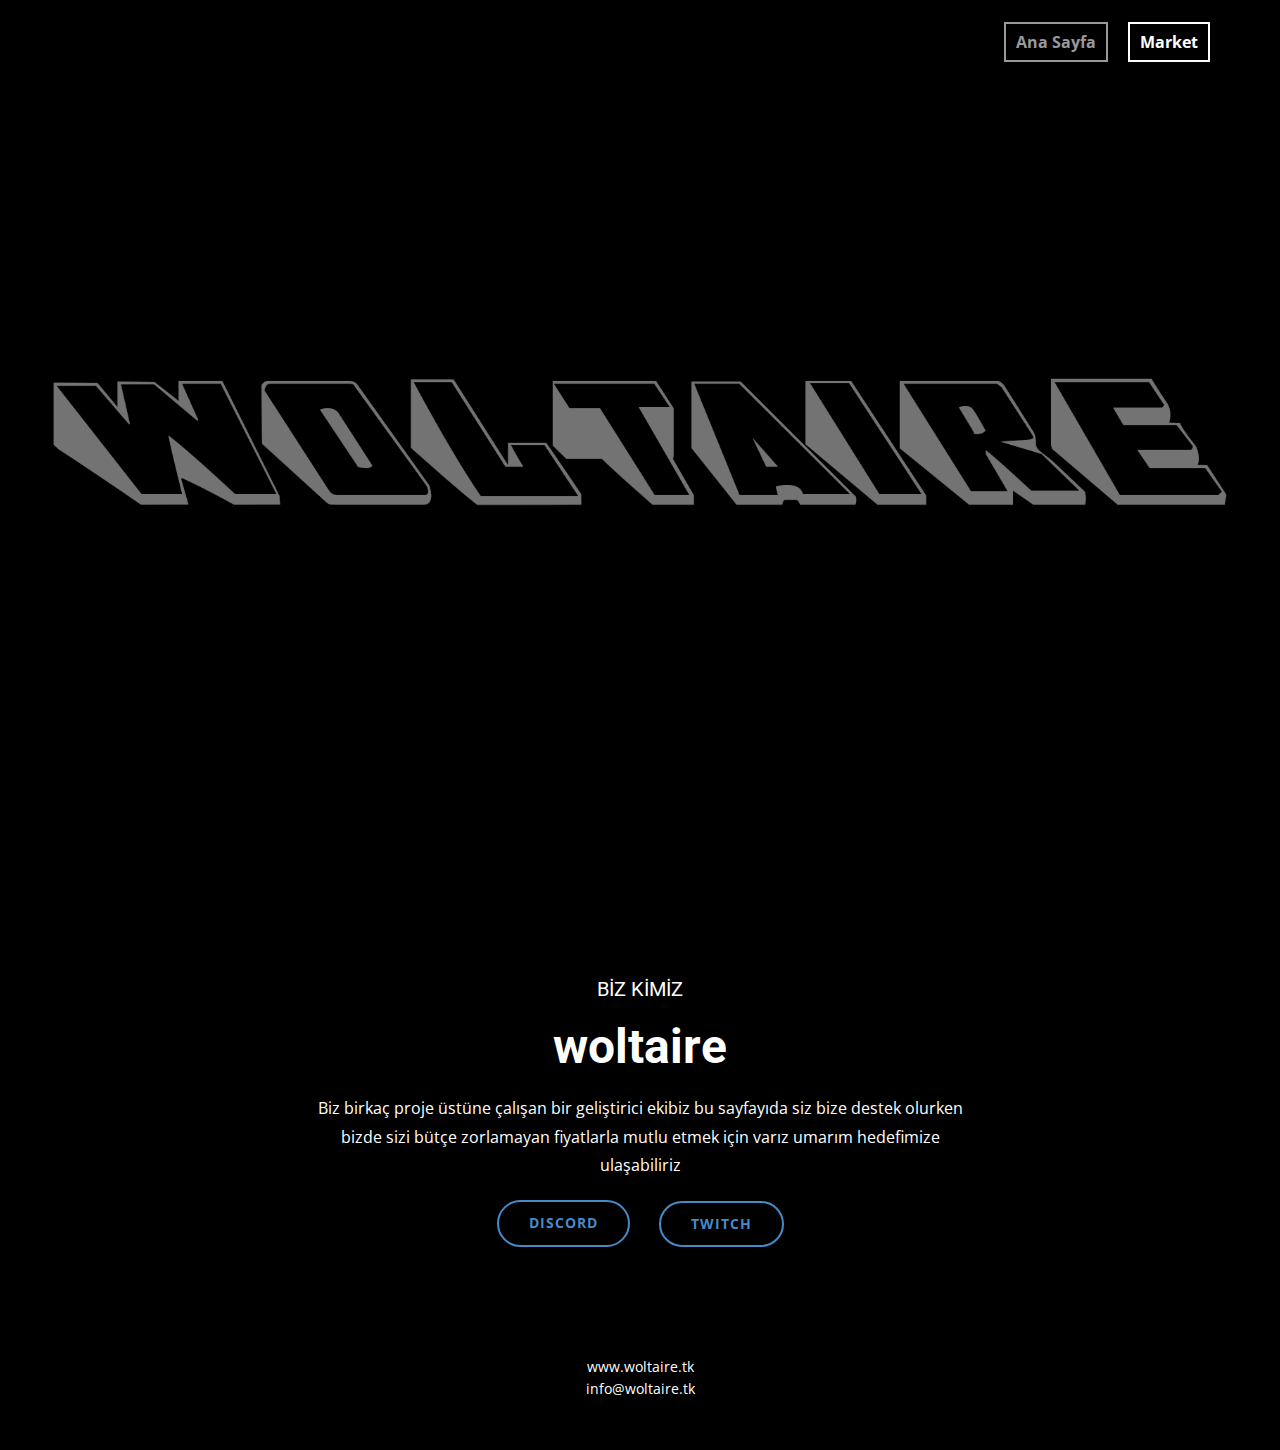
<file: index.html>
<!DOCTYPE html>
<html style="font-size: 16px;">
  <head>
    <meta name="viewport" content="width=device-width, initial-scale=1.0">
    <meta charset="utf-8">
    <meta name="keywords" content="woltaire">
    <meta name="description" content="">
    <meta name="page_type" content="np-template-header-footer-from-plugin">
    <title>Ana Sayfa</title>
<!-- Google Tag Manager -->
    <script>(function(w,d,s,l,i){w[l]=w[l]||[];w[l].push({'gtm.start':
    new Date().getTime(),event:'gtm.js'});var f=d.getElementsByTagName(s)[0],
    j=d.createElement(s),dl=l!='dataLayer'?'&l='+l:'';j.async=true;j.src=
    'https://www.googletagmanager.com/gtm.js?id='+i+dl;f.parentNode.insertBefore(j,f);
    })(window,document,'script','dataLayer','UA-185874182-1');</script>
    <!-- End Google Tag Manager -->
    <link rel="stylesheet" href="nicepage.css" media="screen">
<link rel="stylesheet" href="Ana-Sayfa.css" media="screen">
    <script class="u-script" type="text/javascript" src="jquery.js" defer=""></script>
    <script class="u-script" type="text/javascript" src="nicepage.js" defer=""></script>
    <meta name="generator" content="Nicepage 3.2.5, nicepage.com">
    <link rel="icon" href="images/favicon.png">
    <link id="u-theme-google-font" rel="stylesheet" href="https://fonts.googleapis.com/css?family=Roboto:100,100i,300,300i,400,400i,500,500i,700,700i,900,900i|Open+Sans:300,300i,400,400i,600,600i,700,700i,800,800i">
    
    
    <!-- Global site tag (gtag.js) - Google Analytics -->
<script async src="https://www.googletagmanager.com/gtag/js?id=UA-185874182-1">
</script>
<script>
  window.dataLayer = window.dataLayer || [];
  function gtag(){dataLayer.push(arguments);}
  gtag('js', new Date());

  gtag('config', 'UA-185874182-1');
</script>

    <script type="application/ld+json">{
		"@context": "http://schema.org",
		"@type": "Organization",
		"name": "woltaire2",
		"url": "index.html"
}</script>
    <meta property="og:title" content="Ana Sayfa">
    <meta property="og:type" content="website">
    <meta name="theme-color" content="#478ac9">
    <link rel="canonical" href="index.html">
    <meta property="og:url" content="index.html">
  </head>
  <body data-home-page="Ana-Sayfa.html" data-home-page-title="Ana Sayfa" class="u-body"><!-- Google Tag Manager (noscript) -->
    <noscript><iframe src="https://www.googletagmanager.com/ns.html?id=UA-185874182-1"
    height="0" width="0" style="display:none;visibility:hidden"></iframe></noscript>
<!-- End Google Tag Manager (noscript) --><header class="u-black u-clearfix u-header u-header" id="sec-206d"><div class="u-clearfix u-sheet u-valign-bottom u-sheet-1">
        <nav class="u-align-right u-menu u-menu-dropdown u-offcanvas u-menu-1">
          <div class="menu-collapse" style="font-size: 1rem; font-weight: 700; letter-spacing: 0px;">
            <a class="u-border-2 u-border-active-grey-40 u-border-hover-white u-border-white u-button-style u-custom-left-right-menu-spacing u-custom-top-bottom-menu-spacing u-nav-link u-text-active-grey-40 u-text-hover-white u-text-white" href="#">
              <svg><use xmlns:xlink="http://www.w3.org/1999/xlink" xlink:href="#menu-hamburger"></use></svg>
              <svg version="1.1" xmlns="http://www.w3.org/2000/svg" xmlns:xlink="http://www.w3.org/1999/xlink"><defs><symbol id="menu-hamburger" viewBox="0 0 16 16" style="width: 16px; height: 16px;"><rect y="1" width="16" height="2"></rect><rect y="7" width="16" height="2"></rect><rect y="13" width="16" height="2"></rect>
</symbol>
</defs></svg>
            </a>
          </div>
          <div class="u-custom-menu u-nav-container">
            <ul class="u-nav u-spacing-20 u-unstyled u-nav-1"><li class="u-nav-item"><a class="u-border-2 u-border-active-grey-40 u-border-hover-white u-border-white u-button-style u-nav-link u-text-active-grey-40 u-text-hover-white u-text-white" href="Ana-Sayfa.html" style="padding: 10px;">Ana Sayfa</a>
</li><li class="u-nav-item"><a class="u-border-2 u-border-active-grey-40 u-border-hover-white u-border-white u-button-style u-nav-link u-text-active-grey-40 u-text-hover-white u-text-white" href="Market.html" style="padding: 10px;">Market</a>
</li></ul>
          </div>
          <div class="u-custom-menu u-nav-container-collapse">
            <div class="u-black u-container-style u-inner-container-layout u-opacity u-opacity-95 u-sidenav">
              <div class="u-sidenav-overflow">
                <div class="u-menu-close"></div>
                <ul class="u-align-center u-nav u-popupmenu-items u-unstyled u-nav-2"><li class="u-nav-item"><a class="u-button-style u-nav-link" href="Ana-Sayfa.html" style="padding: 10px;">Ana Sayfa</a>
</li><li class="u-nav-item"><a class="u-button-style u-nav-link" href="Market.html" style="padding: 10px;">Market</a>
</li></ul>
              </div>
            </div>
            <div class="u-black u-menu-overlay u-opacity u-opacity-70"></div>
          </div>
        </nav>
      </div></header>
    <section class="u-align-left u-clearfix u-image u-shading u-section-1" src="" data-image-width="1920" data-image-height="1080" id="sec-f8d3">
      <div class="u-clearfix u-sheet u-sheet-1"></div>
    </section>
    <section class="u-align-center u-black u-clearfix u-section-2" id="sec-3c35">
      <div class="u-clearfix u-sheet u-sheet-1">
        <h5 class="u-text u-text-1">BİZ kİMİZ<span style="font-weight: 700;"></span>
        </h5>
        <h1 class="u-text u-text-2">woltaire</h1>
        <p class="u-text u-text-3">Biz birkaç proje üstüne çalışan bir geliştirici ekibiz bu sayfayıda siz bize destek olurken bizde sizi bütçe zorlamayan fiyatlarla mutlu etmek için varız umarım hedefimize ulaşabiliriz</p>
        <a href="https://nicepage.com/templates" class="u-border-2 u-border-hover-palette-1-base u-border-palette-1-base u-btn u-btn-round u-button-style u-hover-palette-1-base u-none u-radius-50 u-btn-1">discord</a>
        <a href="https://www.twitch.tv/forrcharon" class="u-border-2 u-border-hover-palette-1-base u-border-palette-1-base u-btn u-btn-round u-button-style u-hover-palette-1-base u-none u-radius-50 u-btn-2">twitch</a>
      </div>
    </section>
    
    
    <footer class="u-align-center u-black u-clearfix u-footer u-footer" id="sec-4bd6"><div class="u-clearfix u-sheet u-valign-middle u-sheet-1">
        <p class="u-small-text u-text u-text-variant u-text-1">www.woltaire.tk<br>info@woltaire.tk<br>
        </p>
      </div></footer>
      
  </body>
</html>
</file>
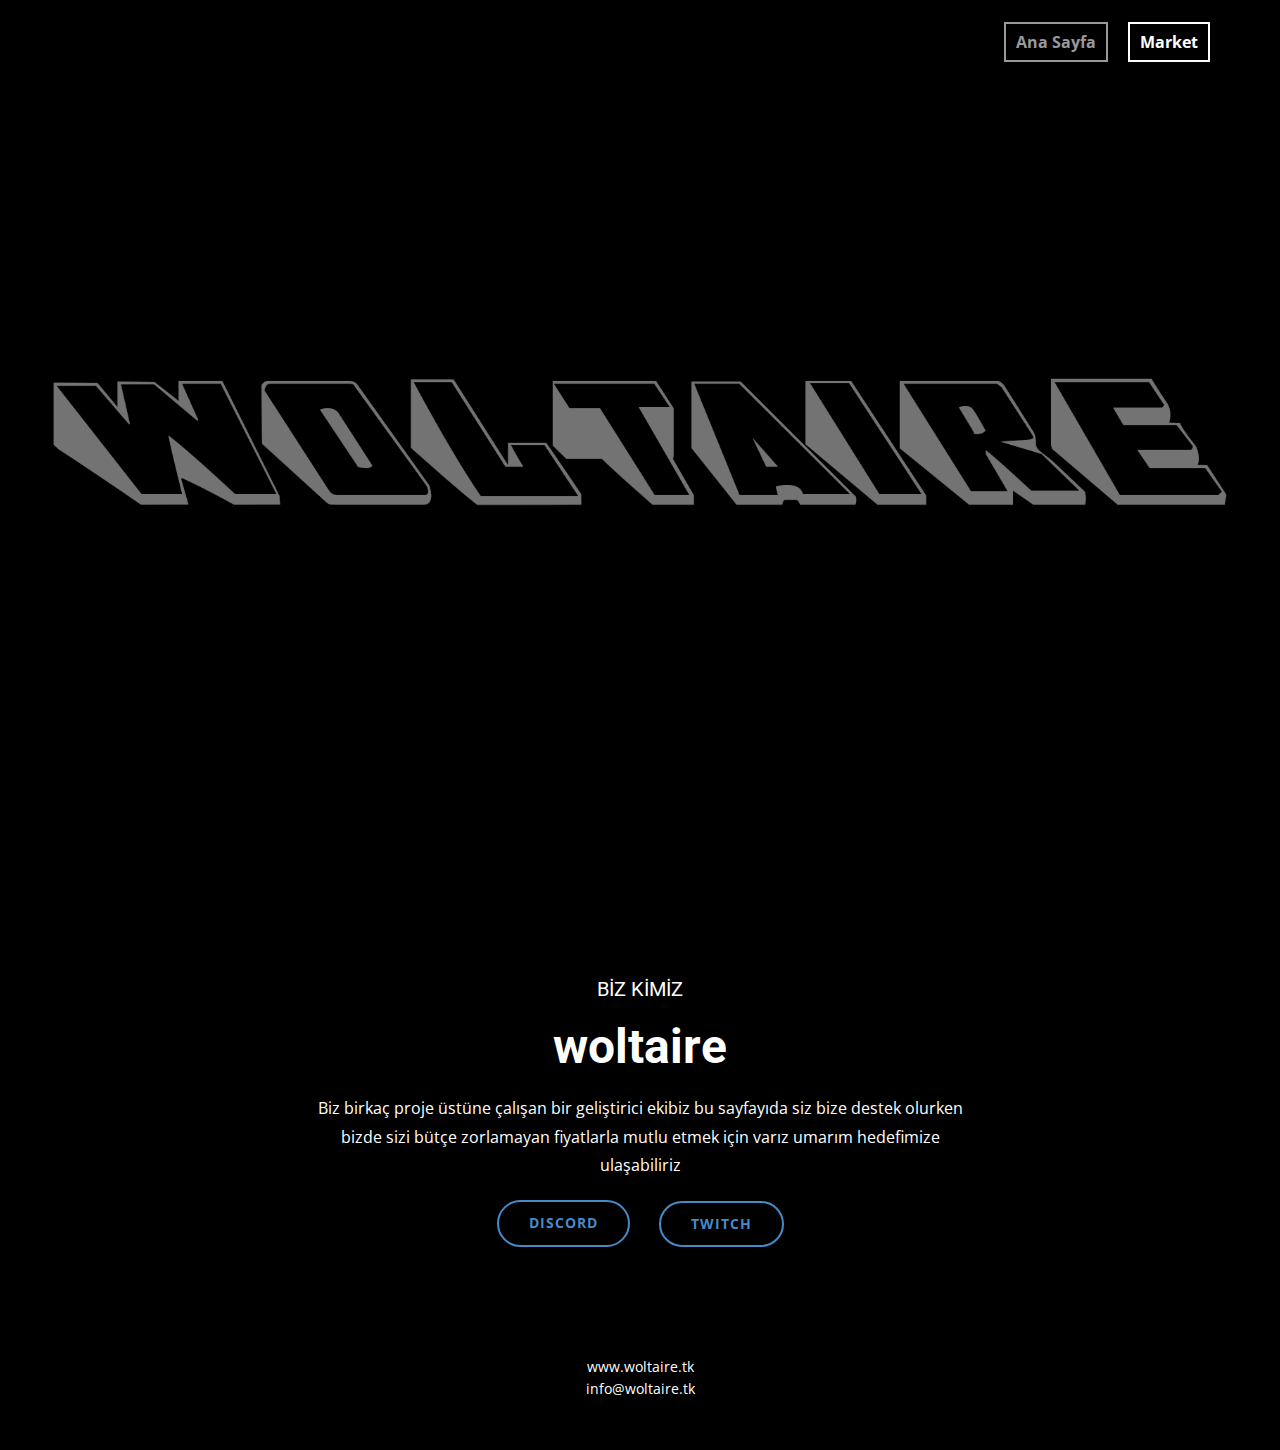
<file: Ana-Sayfa.html>
<!DOCTYPE html>
<html style="font-size: 16px;">
  <head>
    <meta name="viewport" content="width=device-width, initial-scale=1.0">
    <meta charset="utf-8">
    <meta name="keywords" content="woltaire">
    <meta name="description" content="">
    <meta name="page_type" content="np-template-header-footer-from-plugin">
    <title>Ana Sayfa</title>
<!-- Google Tag Manager -->
    <script>(function(w,d,s,l,i){w[l]=w[l]||[];w[l].push({'gtm.start':
    new Date().getTime(),event:'gtm.js'});var f=d.getElementsByTagName(s)[0],
    j=d.createElement(s),dl=l!='dataLayer'?'&l='+l:'';j.async=true;j.src=
    'https://www.googletagmanager.com/gtm.js?id='+i+dl;f.parentNode.insertBefore(j,f);
    })(window,document,'script','dataLayer','UA-185874182-1');</script>
    <!-- End Google Tag Manager -->
    <link rel="stylesheet" href="nicepage.css" media="screen">
<link rel="stylesheet" href="Ana-Sayfa.css" media="screen">
    <script class="u-script" type="text/javascript" src="jquery.js" defer=""></script>
    <script class="u-script" type="text/javascript" src="nicepage.js" defer=""></script>
    <meta name="generator" content="Nicepage 3.2.5, nicepage.com">
    <link rel="icon" href="images/favicon.png">
    <link id="u-theme-google-font" rel="stylesheet" href="https://fonts.googleapis.com/css?family=Roboto:100,100i,300,300i,400,400i,500,500i,700,700i,900,900i|Open+Sans:300,300i,400,400i,600,600i,700,700i,800,800i">
    
    
    
    <script type="application/ld+json">{
		"@context": "http://schema.org",
		"@type": "Organization",
		"name": "woltaire2",
		"url": "index.html"
}</script>
    <meta property="og:title" content="Ana Sayfa">
    <meta property="og:type" content="website">
    <meta name="theme-color" content="#478ac9">
    <link rel="canonical" href="index.html">
    <meta property="og:url" content="index.html">
  </head>
  <body class="u-body"><!-- Google Tag Manager (noscript) -->
    <noscript><iframe src="https://www.googletagmanager.com/ns.html?id=UA-185874182-1"
    height="0" width="0" style="display:none;visibility:hidden"></iframe></noscript>
<!-- End Google Tag Manager (noscript) --><header class="u-black u-clearfix u-header u-header" id="sec-206d"><div class="u-clearfix u-sheet u-valign-bottom u-sheet-1">
        <nav class="u-align-right u-menu u-menu-dropdown u-offcanvas u-menu-1">
          <div class="menu-collapse" style="font-size: 1rem; font-weight: 700; letter-spacing: 0px;">
            <a class="u-border-2 u-border-active-grey-40 u-border-hover-white u-border-white u-button-style u-custom-left-right-menu-spacing u-custom-top-bottom-menu-spacing u-nav-link u-text-active-grey-40 u-text-hover-white u-text-white" href="#">
              <svg><use xmlns:xlink="http://www.w3.org/1999/xlink" xlink:href="#menu-hamburger"></use></svg>
              <svg version="1.1" xmlns="http://www.w3.org/2000/svg" xmlns:xlink="http://www.w3.org/1999/xlink"><defs><symbol id="menu-hamburger" viewBox="0 0 16 16" style="width: 16px; height: 16px;"><rect y="1" width="16" height="2"></rect><rect y="7" width="16" height="2"></rect><rect y="13" width="16" height="2"></rect>
</symbol>
</defs></svg>
            </a>
          </div>
          <div class="u-custom-menu u-nav-container">
            <ul class="u-nav u-spacing-20 u-unstyled u-nav-1"><li class="u-nav-item"><a class="u-border-2 u-border-active-grey-40 u-border-hover-white u-border-white u-button-style u-nav-link u-text-active-grey-40 u-text-hover-white u-text-white" href="Ana-Sayfa.html" style="padding: 10px;">Ana Sayfa</a>
</li><li class="u-nav-item"><a class="u-border-2 u-border-active-grey-40 u-border-hover-white u-border-white u-button-style u-nav-link u-text-active-grey-40 u-text-hover-white u-text-white" href="Market.html" style="padding: 10px;">Market</a>
</li></ul>
          </div>
          <div class="u-custom-menu u-nav-container-collapse">
            <div class="u-black u-container-style u-inner-container-layout u-opacity u-opacity-95 u-sidenav">
              <div class="u-sidenav-overflow">
                <div class="u-menu-close"></div>
                <ul class="u-align-center u-nav u-popupmenu-items u-unstyled u-nav-2"><li class="u-nav-item"><a class="u-button-style u-nav-link" href="Ana-Sayfa.html" style="padding: 10px;">Ana Sayfa</a>
</li><li class="u-nav-item"><a class="u-button-style u-nav-link" href="Market.html" style="padding: 10px;">Market</a>
</li></ul>
              </div>
            </div>
            <div class="u-black u-menu-overlay u-opacity u-opacity-70"></div>
          </div>
        </nav>
      </div></header>
    <section class="u-align-left u-clearfix u-image u-shading u-section-1" src="" data-image-width="1920" data-image-height="1080" id="sec-f8d3">
      <div class="u-clearfix u-sheet u-sheet-1"></div>
    </section>
    <section class="u-align-center u-black u-clearfix u-section-2" id="sec-3c35">
      <div class="u-clearfix u-sheet u-sheet-1">
        <h5 class="u-text u-text-1">BİZ kİMİZ<span style="font-weight: 700;"></span>
        </h5>
        <h1 class="u-text u-text-2">woltaire</h1>
        <p class="u-text u-text-3">Biz birkaç proje üstüne çalışan bir geliştirici ekibiz bu sayfayıda siz bize destek olurken bizde sizi bütçe zorlamayan fiyatlarla mutlu etmek için varız umarım hedefimize ulaşabiliriz</p>
        <a href="https://nicepage.com/templates" class="u-border-2 u-border-hover-palette-1-base u-border-palette-1-base u-btn u-btn-round u-button-style u-hover-palette-1-base u-none u-radius-50 u-btn-1">discord</a>
        <a href="https://www.twitch.tv/forrcharon" class="u-border-2 u-border-hover-palette-1-base u-border-palette-1-base u-btn u-btn-round u-button-style u-hover-palette-1-base u-none u-radius-50 u-btn-2">twitch</a>
      </div>
    </section>
    
    
    <footer class="u-align-center u-black u-clearfix u-footer u-footer" id="sec-4bd6"><div class="u-clearfix u-sheet u-valign-middle u-sheet-1">
        <p class="u-small-text u-text u-text-variant u-text-1">www.woltaire.tk<br>info@woltaire.tk<br>
        </p>
      </div></footer>
      
  </body>
</html>
</file>
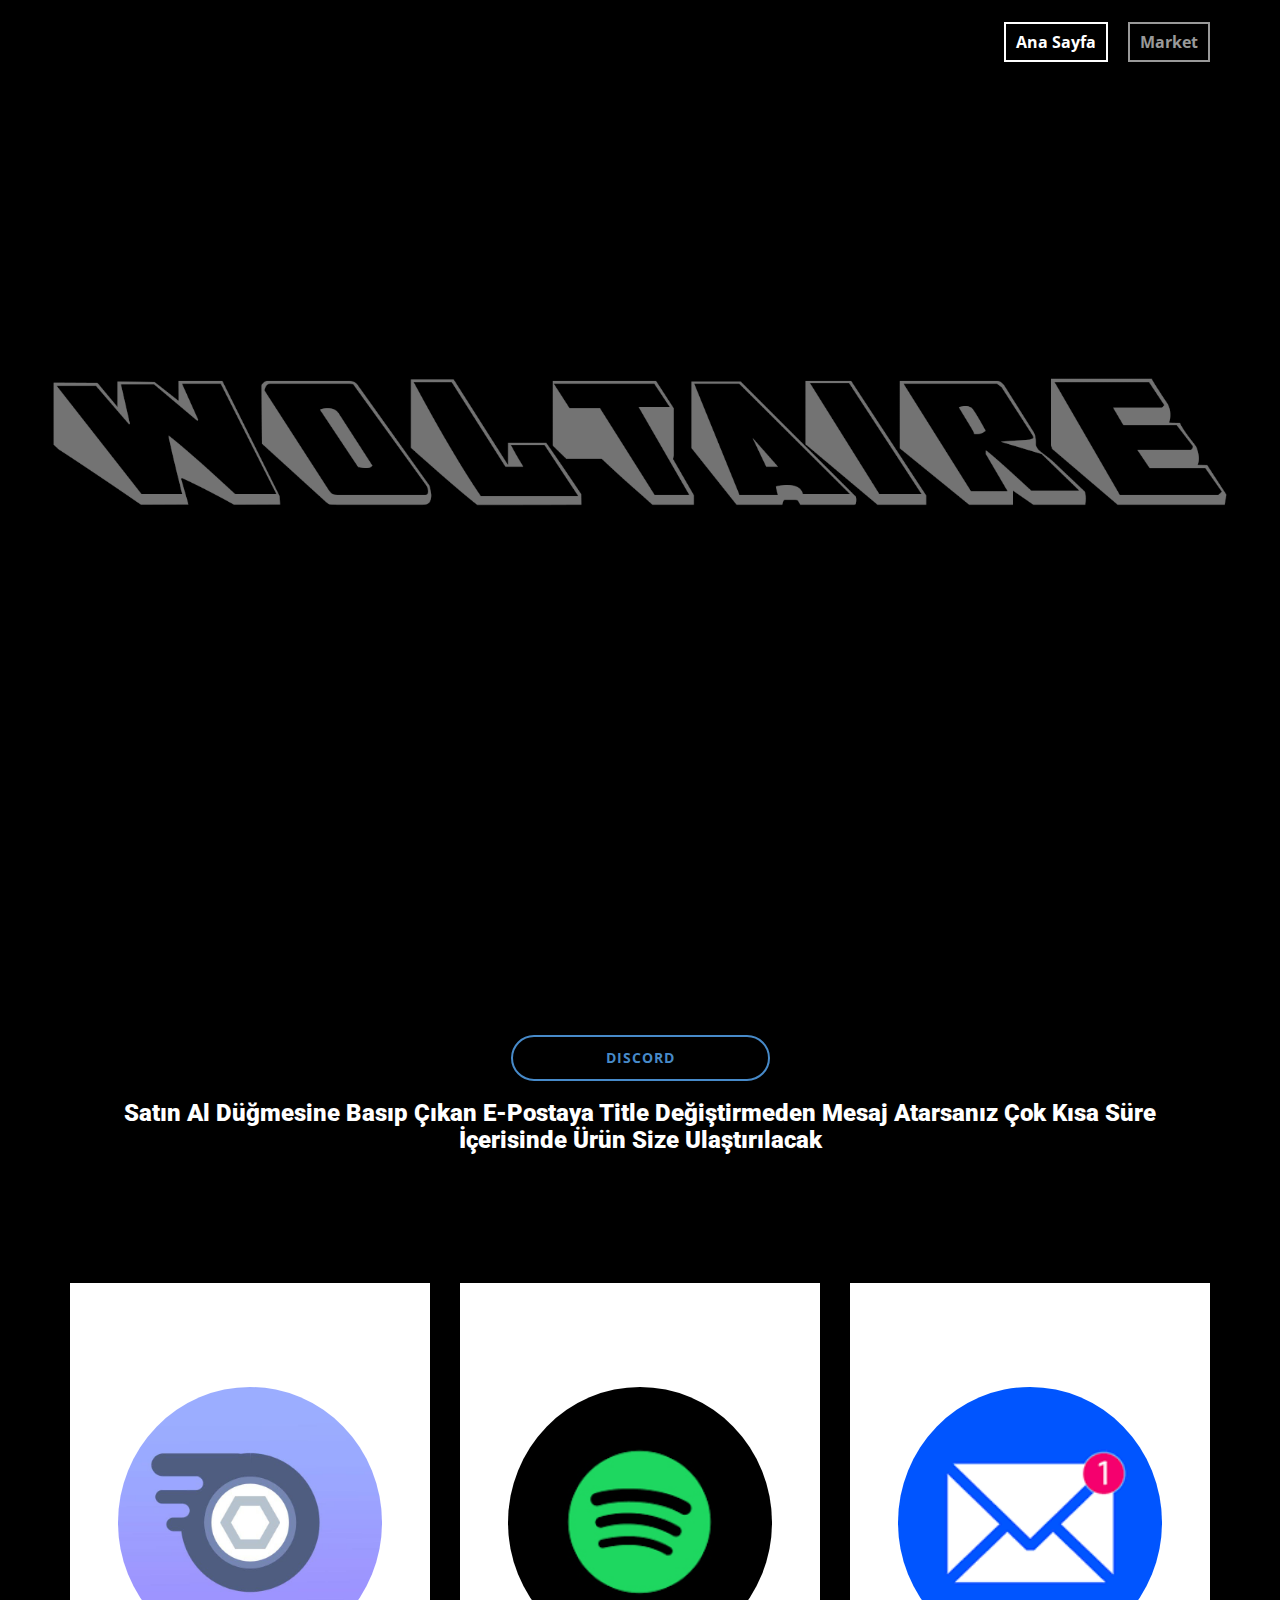
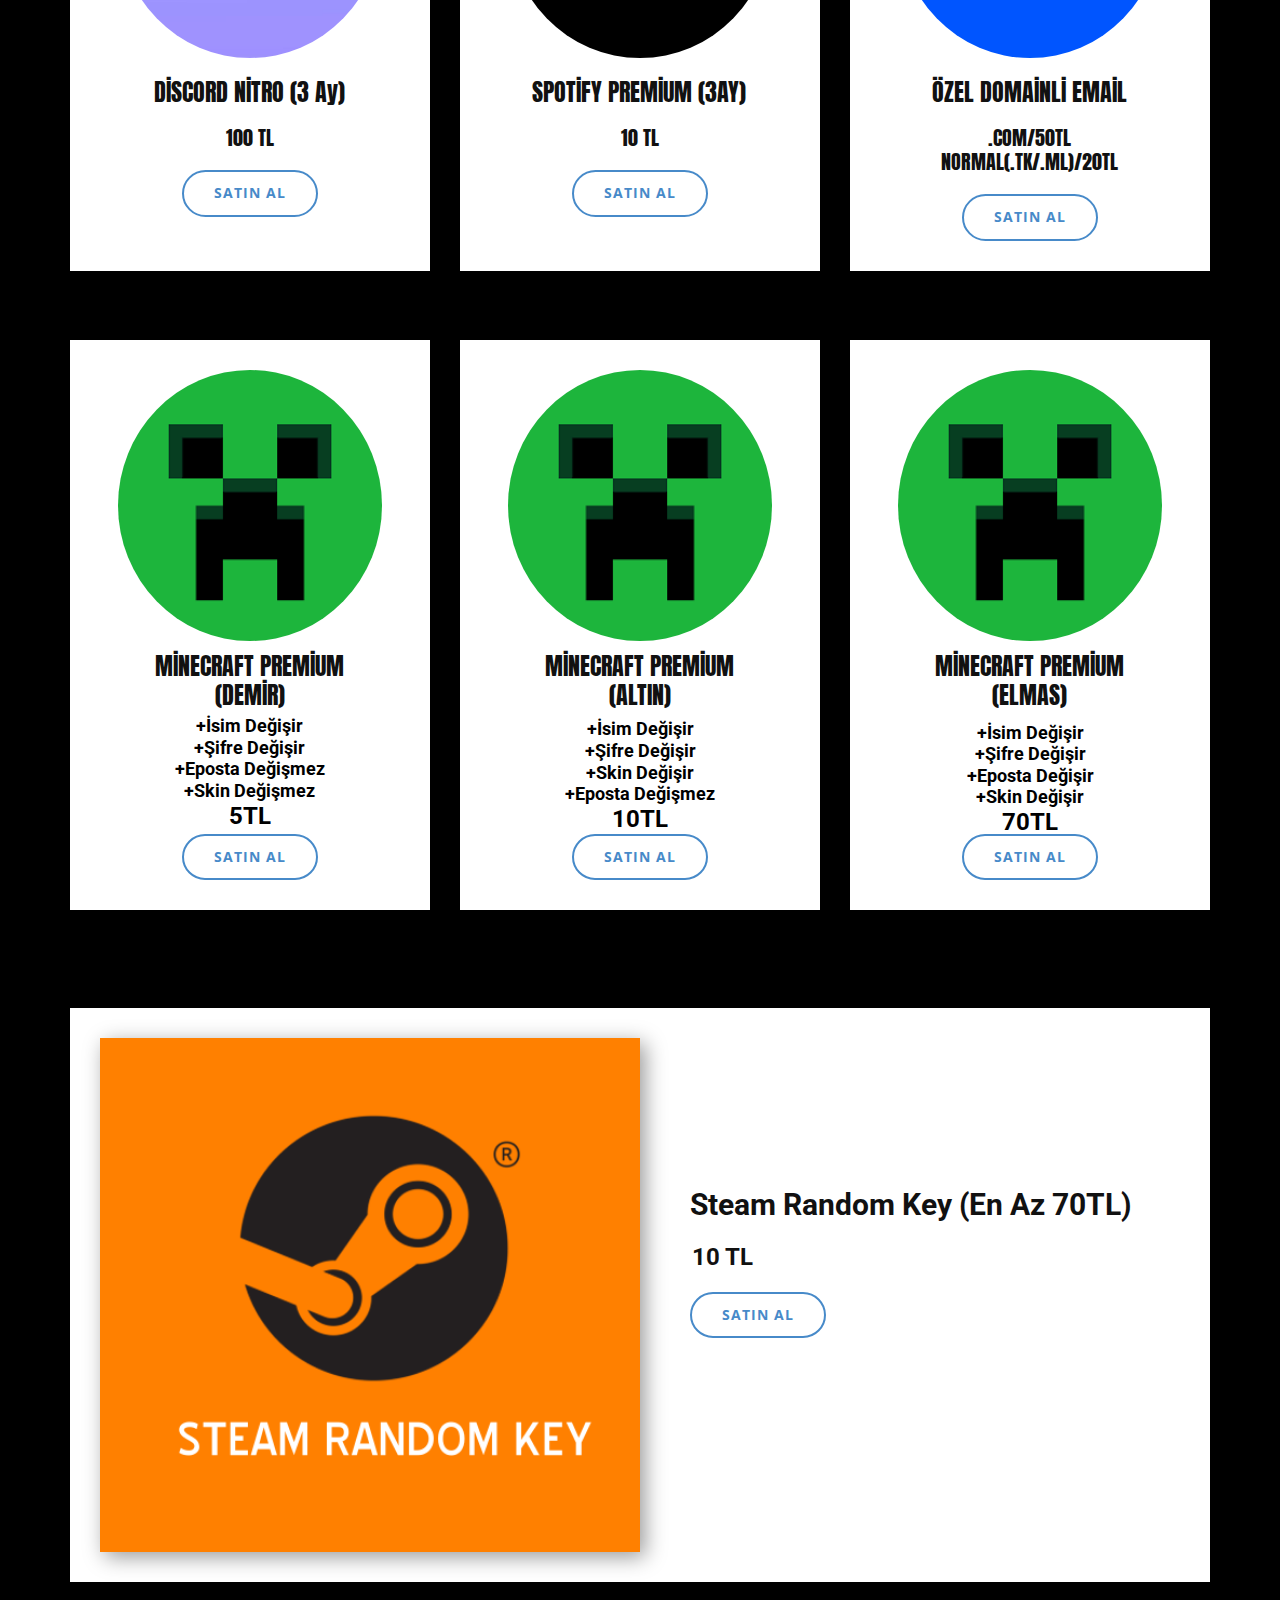
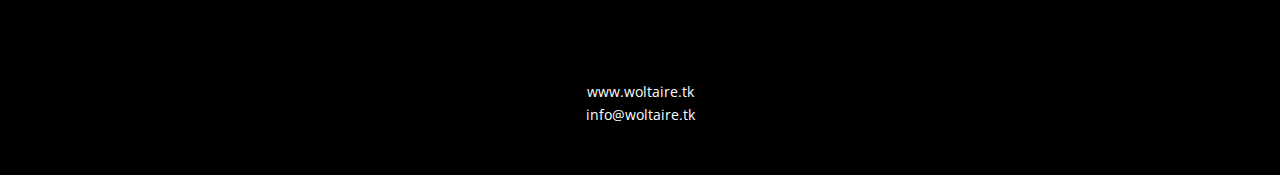
<file: Market.html>
<!DOCTYPE html>
<html style="font-size: 16px;">
  <head>
    <meta name="viewport" content="width=device-width, initial-scale=1.0">
    <meta charset="utf-8">
    <meta name="keywords" content="woltaire, Satın Al Düğmesine Basıp Çıkan E-Postaya Title Değiştirmeden Mesaj Atarsanız Çok Kısa Süre İçerisinde Ürün Size Ulaştırılacak">
    <meta name="description" content="">
    <meta name="page_type" content="np-template-header-footer-from-plugin">
    <title>Market</title>
<!-- Google Tag Manager -->
    <script>(function(w,d,s,l,i){w[l]=w[l]||[];w[l].push({'gtm.start':
    new Date().getTime(),event:'gtm.js'});var f=d.getElementsByTagName(s)[0],
    j=d.createElement(s),dl=l!='dataLayer'?'&l='+l:'';j.async=true;j.src=
    'https://www.googletagmanager.com/gtm.js?id='+i+dl;f.parentNode.insertBefore(j,f);
    })(window,document,'script','dataLayer','UA-185874182-1');</script>
    <!-- End Google Tag Manager -->
    <link rel="stylesheet" href="nicepage.css" media="screen">
<link rel="stylesheet" href="Market.css" media="screen">
    <script class="u-script" type="text/javascript" src="jquery.js" defer=""></script>
    <script class="u-script" type="text/javascript" src="nicepage.js" defer=""></script>
    <meta name="generator" content="Nicepage 3.2.5, nicepage.com">
    <link rel="icon" href="images/favicon.png">
    <link id="u-theme-google-font" rel="stylesheet" href="https://fonts.googleapis.com/css?family=Roboto:100,100i,300,300i,400,400i,500,500i,700,700i,900,900i|Open+Sans:300,300i,400,400i,600,600i,700,700i,800,800i">
    <link id="u-page-google-font" rel="stylesheet" href="https://fonts.googleapis.com/css?family=Anton:400">
    
    
    
    
    
    
    <script type="application/ld+json">{
		"@context": "http://schema.org",
		"@type": "Organization",
		"name": "woltaire2",
		"url": "index.html"
}</script>
    <meta property="og:title" content="Market">
    <meta property="og:type" content="website">
    <meta name="theme-color" content="#478ac9">
    <link rel="canonical" href="index.html">
    <meta property="og:url" content="index.html">
  </head>
  <body class="u-body"><!-- Google Tag Manager (noscript) -->
    <noscript><iframe src="https://www.googletagmanager.com/ns.html?id=UA-185874182-1"
    height="0" width="0" style="display:none;visibility:hidden"></iframe></noscript>
<!-- End Google Tag Manager (noscript) --><header class="u-black u-clearfix u-header u-header" id="sec-206d"><div class="u-clearfix u-sheet u-valign-bottom u-sheet-1">
        <nav class="u-align-right u-menu u-menu-dropdown u-offcanvas u-menu-1">
          <div class="menu-collapse" style="font-size: 1rem; font-weight: 700; letter-spacing: 0px;">
            <a class="u-border-2 u-border-active-grey-40 u-border-hover-white u-border-white u-button-style u-custom-left-right-menu-spacing u-custom-top-bottom-menu-spacing u-nav-link u-text-active-grey-40 u-text-hover-white u-text-white" href="#">
              <svg><use xmlns:xlink="http://www.w3.org/1999/xlink" xlink:href="#menu-hamburger"></use></svg>
              <svg version="1.1" xmlns="http://www.w3.org/2000/svg" xmlns:xlink="http://www.w3.org/1999/xlink"><defs><symbol id="menu-hamburger" viewBox="0 0 16 16" style="width: 16px; height: 16px;"><rect y="1" width="16" height="2"></rect><rect y="7" width="16" height="2"></rect><rect y="13" width="16" height="2"></rect>
</symbol>
</defs></svg>
            </a>
          </div>
          <div class="u-custom-menu u-nav-container">
            <ul class="u-nav u-spacing-20 u-unstyled u-nav-1"><li class="u-nav-item"><a class="u-border-2 u-border-active-grey-40 u-border-hover-white u-border-white u-button-style u-nav-link u-text-active-grey-40 u-text-hover-white u-text-white" href="Ana-Sayfa.html" style="padding: 10px;">Ana Sayfa</a>
</li><li class="u-nav-item"><a class="u-border-2 u-border-active-grey-40 u-border-hover-white u-border-white u-button-style u-nav-link u-text-active-grey-40 u-text-hover-white u-text-white" href="Market.html" style="padding: 10px;">Market</a>
</li></ul>
          </div>
          <div class="u-custom-menu u-nav-container-collapse">
            <div class="u-black u-container-style u-inner-container-layout u-opacity u-opacity-95 u-sidenav">
              <div class="u-sidenav-overflow">
                <div class="u-menu-close"></div>
                <ul class="u-align-center u-nav u-popupmenu-items u-unstyled u-nav-2"><li class="u-nav-item"><a class="u-button-style u-nav-link" href="Ana-Sayfa.html" style="padding: 10px;">Ana Sayfa</a>
</li><li class="u-nav-item"><a class="u-button-style u-nav-link" href="Market.html" style="padding: 10px;">Market</a>
</li></ul>
              </div>
            </div>
            <div class="u-black u-menu-overlay u-opacity u-opacity-70"></div>
          </div>
        </nav>
      </div></header>
    <section class="u-align-center u-clearfix u-image u-shading u-section-1" src="" data-image-width="1920" data-image-height="1080" id="sec-1573">
      <div class="u-clearfix u-sheet u-sheet-1"></div>
    </section>
    <section class="u-align-center u-black u-clearfix u-section-2" id="sec-568e">
      <div class="u-clearfix u-sheet u-sheet-1">
        <a href="https://discord.gg/Xjcfgyu46f" class="u-border-2 u-border-hover-palette-1-base u-border-palette-1-base u-btn u-btn-round u-button-style u-hover-palette-1-base u-none u-radius-50 u-btn-1">discord</a>
        <h1 class="u-text u-text-1">Satın Al Düğmesine Basıp Çıkan E-Postaya Title Değiştirmeden Mesaj Atarsanız Çok Kısa Süre İçerisinde Ürün Size Ulaştırılacak</h1>
      </div>
    </section>
    <section class="u-align-left u-clearfix u-image u-shading u-section-3" data-image-width="1920" data-image-height="1080" id="sec-d2e6">
      <div class="u-clearfix u-sheet u-valign-middle u-sheet-1"><!--products--><!--products_options_json--><!--{"type":"Recent","source":"","tags":""}--><!--/products_options_json-->
        <div class="u-expanded-width u-products u-repeater u-repeater-1"><!--product_item-->
          <div class="u-align-center u-container-style u-products-item u-repeater-item u-white u-repeater-item-1">
            <div class="u-container-layout u-similar-container u-container-layout-1"><!--product_image-->
              <div alt="" class="u-expanded-width-lg u-image u-image-circle u-product-control u-image-1" data-image-width="1280" data-image-height="720"></div><!--/product_image-->
              <h4 class="u-custom-font u-text u-text-1">DİSCORD NİTRO (3 Ay)</h4>
              <h5 class="u-custom-font u-text u-text-2">100 TL</h5>
              <a href="mailto:woltairemarket@gmail.com?subject=Discord%20Nitro%20(3Ay)" class="u-border-2 u-border-hover-palette-1-base u-border-palette-1-base u-btn u-btn-round u-button-style u-hover-palette-1-base u-none u-radius-50 u-btn-1">satın al</a>
            </div>
          </div><!--/product_item--><!--product_item-->
          <div class="u-align-center u-container-style u-products-item u-repeater-item u-white u-repeater-item-2">
            <div class="u-container-layout u-similar-container u-container-layout-2"><!--product_image-->
              <div alt="" class="u-expanded-width-lg u-image u-image-circle u-product-control u-image-2" data-image-width="225" data-image-height="225"></div><!--/product_image-->
              <h4 class="u-custom-font u-text u-text-3">SPOTİFY PREMİUM (3AY)</h4>
              <h5 class="u-custom-font u-text u-text-4">10&nbsp;TL</h5>
              <a href="mailto:woltairemarket@gmail.com?subject=SPOT%C4%B0FY" class="u-border-2 u-border-hover-palette-1-base u-border-palette-1-base u-btn u-btn-round u-button-style u-hover-palette-1-base u-none u-radius-50 u-btn-2">satın al</a>
            </div>
          </div><!--/product_item--><!--product_item-->
          <div class="u-align-center u-container-style u-products-item u-repeater-item u-white u-repeater-item-3">
            <div class="u-container-layout u-similar-container u-container-layout-3"><!--product_image-->
              <div alt="" class="u-expanded-width-lg u-image u-image-circle u-product-control u-image-3" data-image-width="200" data-image-height="200"></div><!--/product_image-->
              <h4 class="u-custom-font u-text u-text-5">ÖZEL DOMAİNLİ EMAİL</h4>
              <h5 class="u-custom-font u-text u-text-6">.COM/50TL<br>NORMAL(.TK/.ML)/20TL
              </h5>
              <a href="mailto:woltairemarket@gmail.com?subject=EMA%C4%B0L%20" class="u-border-2 u-border-hover-palette-1-base u-border-palette-1-base u-btn u-btn-round u-button-style u-hover-palette-1-base u-none u-radius-50 u-btn-3">satın al</a>
            </div>
          </div><!--/product_item-->
        </div><!--/products-->
      </div>
    </section>
    <section class="u-align-left u-clearfix u-image u-shading u-section-4" data-image-width="1920" data-image-height="1080" id="sec-3487">
      <div class="u-clearfix u-sheet u-valign-middle-xs u-sheet-1"><!--products--><!--products_options_json--><!--{"type":"Recent","source":"","tags":""}--><!--/products_options_json-->
        <div class="u-expanded-width u-products u-repeater u-repeater-1"><!--product_item-->
          <div class="u-align-center u-container-style u-products-item u-repeater-item u-white u-repeater-item-1">
            <div class="u-container-layout u-similar-container u-valign-bottom-lg u-valign-bottom-md u-valign-bottom-sm u-valign-bottom-xl u-container-layout-1"><!--product_image-->
              <div alt="" class="u-expanded-width-lg u-image u-image-circle u-product-control u-image-1" data-image-width="225" data-image-height="225"></div><!--/product_image-->
              <h4 class="u-custom-font u-text u-text-default u-text-1">MİNECRAFT PREMİUM<br>(DEMİR)
              </h4>
              <a href="mailto:woltairemarket@gmail.com?subject=MC%20PRE%20DEM%C4%B0R" class="u-border-2 u-border-hover-palette-1-base u-border-palette-1-base u-btn u-btn-round u-button-style u-hover-palette-1-base u-none u-radius-50 u-btn-1">satın al</a>
            </div>
          </div><!--/product_item--><!--product_item-->
          <div class="u-align-center u-container-style u-products-item u-repeater-item u-white u-repeater-item-2">
            <div class="u-container-layout u-similar-container u-valign-bottom-lg u-valign-bottom-md u-valign-bottom-sm u-valign-bottom-xl u-container-layout-2"><!--product_image-->
              <div alt="" class="u-expanded-width-lg u-image u-image-circle u-product-control u-image-2" data-image-width="225" data-image-height="225"></div><!--/product_image-->
              <h4 class="u-custom-font u-text u-text-default u-text-2">MİNECRAFT PREMİUM<br>(ALTIN)
              </h4>
              <a href="mailto:woltairemarket@gmail.com?subject=MC%20PRE%20ALTIN" class="u-border-2 u-border-hover-palette-1-base u-border-palette-1-base u-btn u-btn-round u-button-style u-hover-palette-1-base u-none u-radius-50 u-btn-2">satın al</a>
            </div>
          </div><!--/product_item--><!--product_item-->
          <div class="u-align-center u-container-style u-products-item u-repeater-item u-white u-repeater-item-3">
            <div class="u-container-layout u-similar-container u-valign-bottom u-container-layout-3"><!--product_image-->
              <div alt="" class="u-expanded-width-lg u-image u-image-circle u-product-control u-image-3" data-image-width="225" data-image-height="225"></div><!--/product_image-->
              <h4 class="u-custom-font u-text u-text-default u-text-3">MİNECRAFT PREMİUM<br>(ELMAS)
              </h4>
              <a href="mailto:woltairemarket@gmail.com?subject=MC%20PRE%20ELMAS" class="u-border-2 u-border-hover-palette-1-base u-border-palette-1-base u-btn u-btn-round u-button-style u-hover-palette-1-base u-none u-radius-50 u-btn-3">satın al</a>
            </div>
          </div><!--/product_item-->
        </div><!--/products-->
        <h5 class="u-align-center u-text u-text-black u-text-4">+İsim Değişir<br>+Şifre Değişir<br>+Eposta Değişmez<br>+Skin Değişmez<br>
          <span style="font-weight: 400;">
            <span style="font-size: 1.25rem;">
              <span style="font-weight: 700;">
                <span style="font-size: 1.5rem;">5TL</span>
              </span>
            </span>
          </span>
          <br>
        </h5>
        <h5 class="u-align-center u-text u-text-black u-text-5">
          <span style="font-size: 1.125rem;">+İsim Değişir<br>+Şifre Değişir<br>+Skin Değişir <br>+Eposta Değişmez
          </span>
          <br>
          <span style="font-size: 1.5rem;"> 10TL</span>
          <br>
        </h5>
        <h5 class="u-align-center u-text u-text-black u-text-6">+İsim Değişir<br>+Şifre Değişir<br>+Eposta Değişir<br>+Skin Değişir<br>
          <span style="font-size: 1.5rem;"> 70TL</span>
          <br>
        </h5>
      </div>
    </section>
    <section class="u-black u-clearfix u-section-5" id="sec-2bfd">
      <div class="u-clearfix u-sheet u-valign-middle-md u-valign-middle-sm u-valign-middle-xs u-sheet-1"><!--product--><!--product_options_json--><!--{"source":"steam1"}--><!--/product_options_json--><!--product_item-->
        <div class="u-container-style u-expanded-width u-product u-white u-product-1">
          <div class="u-container-layout u-container-layout-1"><!--product_image-->
            <img alt="" class="u-expanded-width-xs u-image u-image-default u-product-control u-image-1" data-image-width="500" data-image-height="500" src="images/file.png"><!--/product_image-->
            <h3 class="u-text u-text-1">Steam Random Key (En Az 70TL)</h3>
            <h4 class="u-text u-text-2">10 TL</h4>
            <a href="mailto:woltairemarket@gmail.com?subject=Steam%20Random%20Key" class="u-border-2 u-border-hover-palette-1-base u-border-palette-1-base u-btn u-btn-round u-button-style u-hover-palette-1-base u-none u-radius-50 u-btn-1">satın al</a>
          </div>
        </div><!--/product_item--><!--/product-->
      </div>
    </section>
    
    
    <footer class="u-align-center u-black u-clearfix u-footer u-footer" id="sec-4bd6"><div class="u-clearfix u-sheet u-valign-middle u-sheet-1">
        <p class="u-small-text u-text u-text-variant u-text-1">www.woltaire.tk<br>info@woltaire.tk<br>
        </p>
      </div></footer>
    
  </body>
</html>
</file>
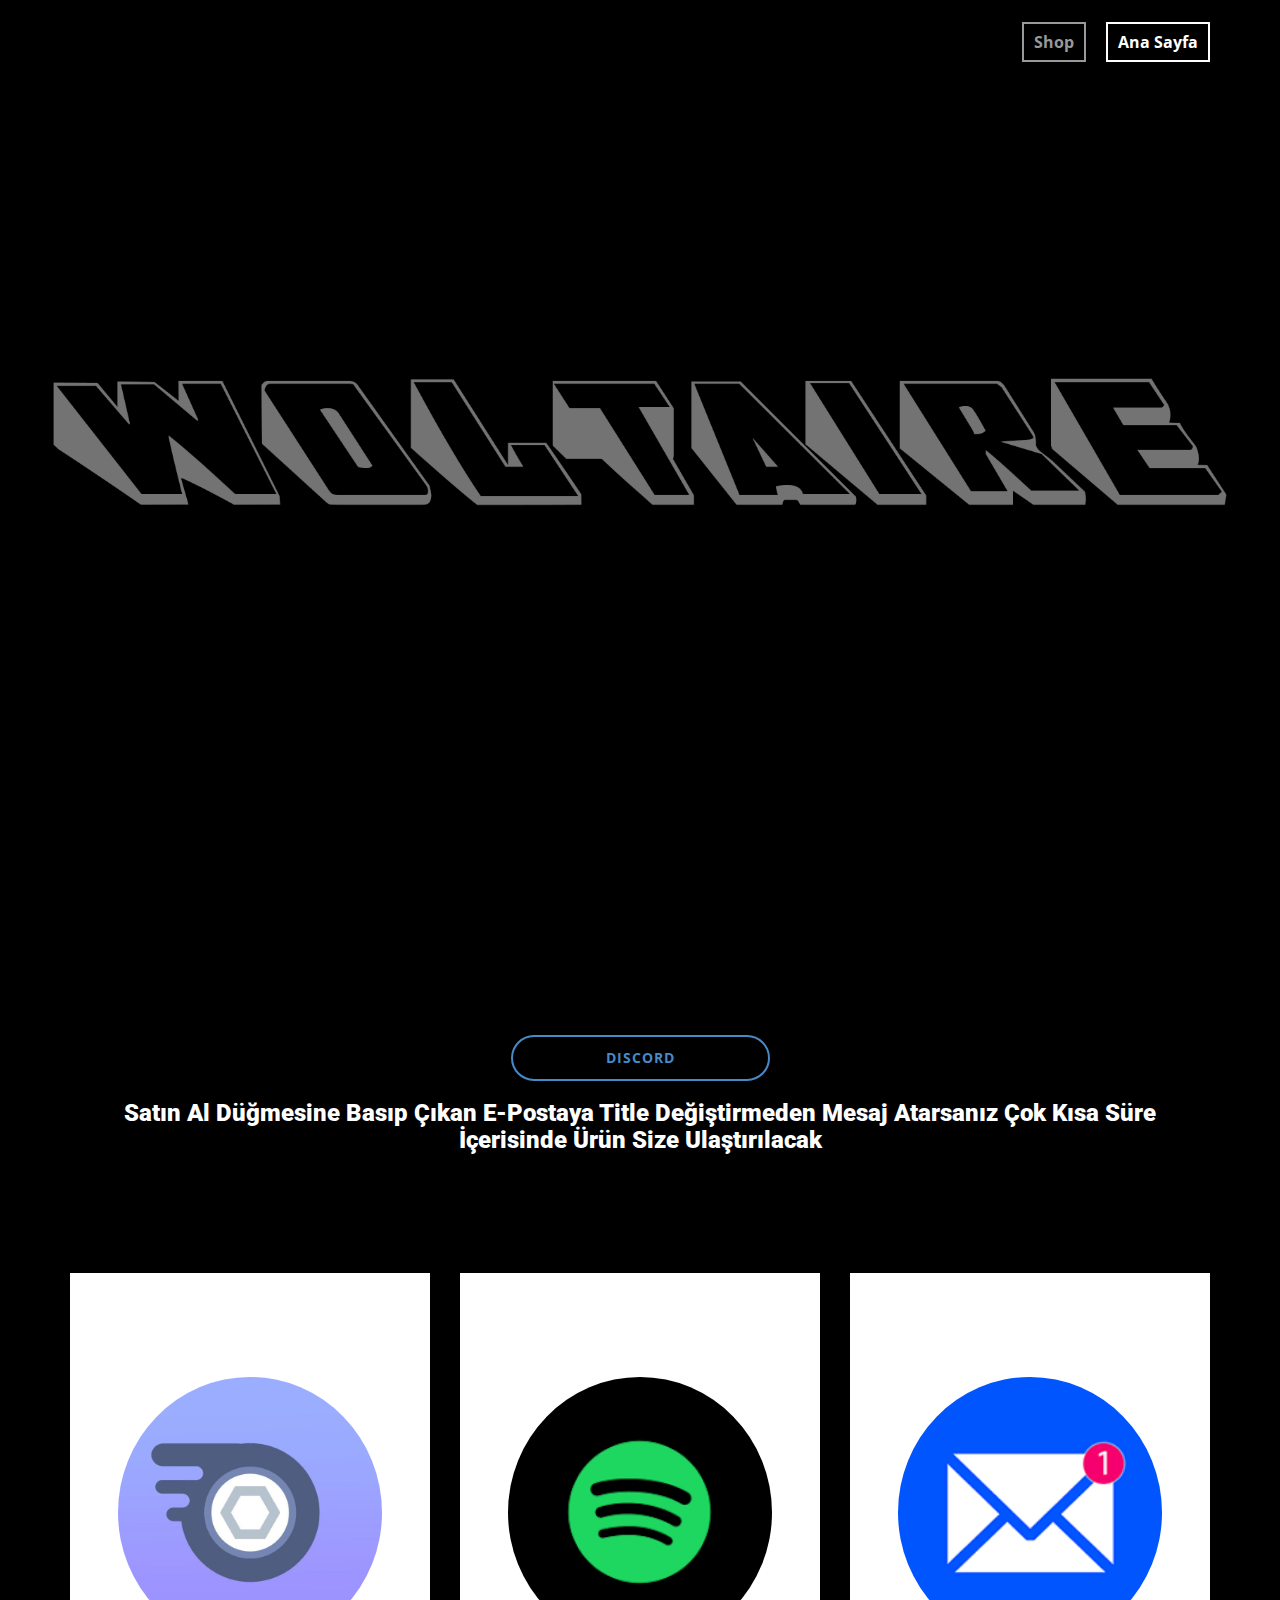
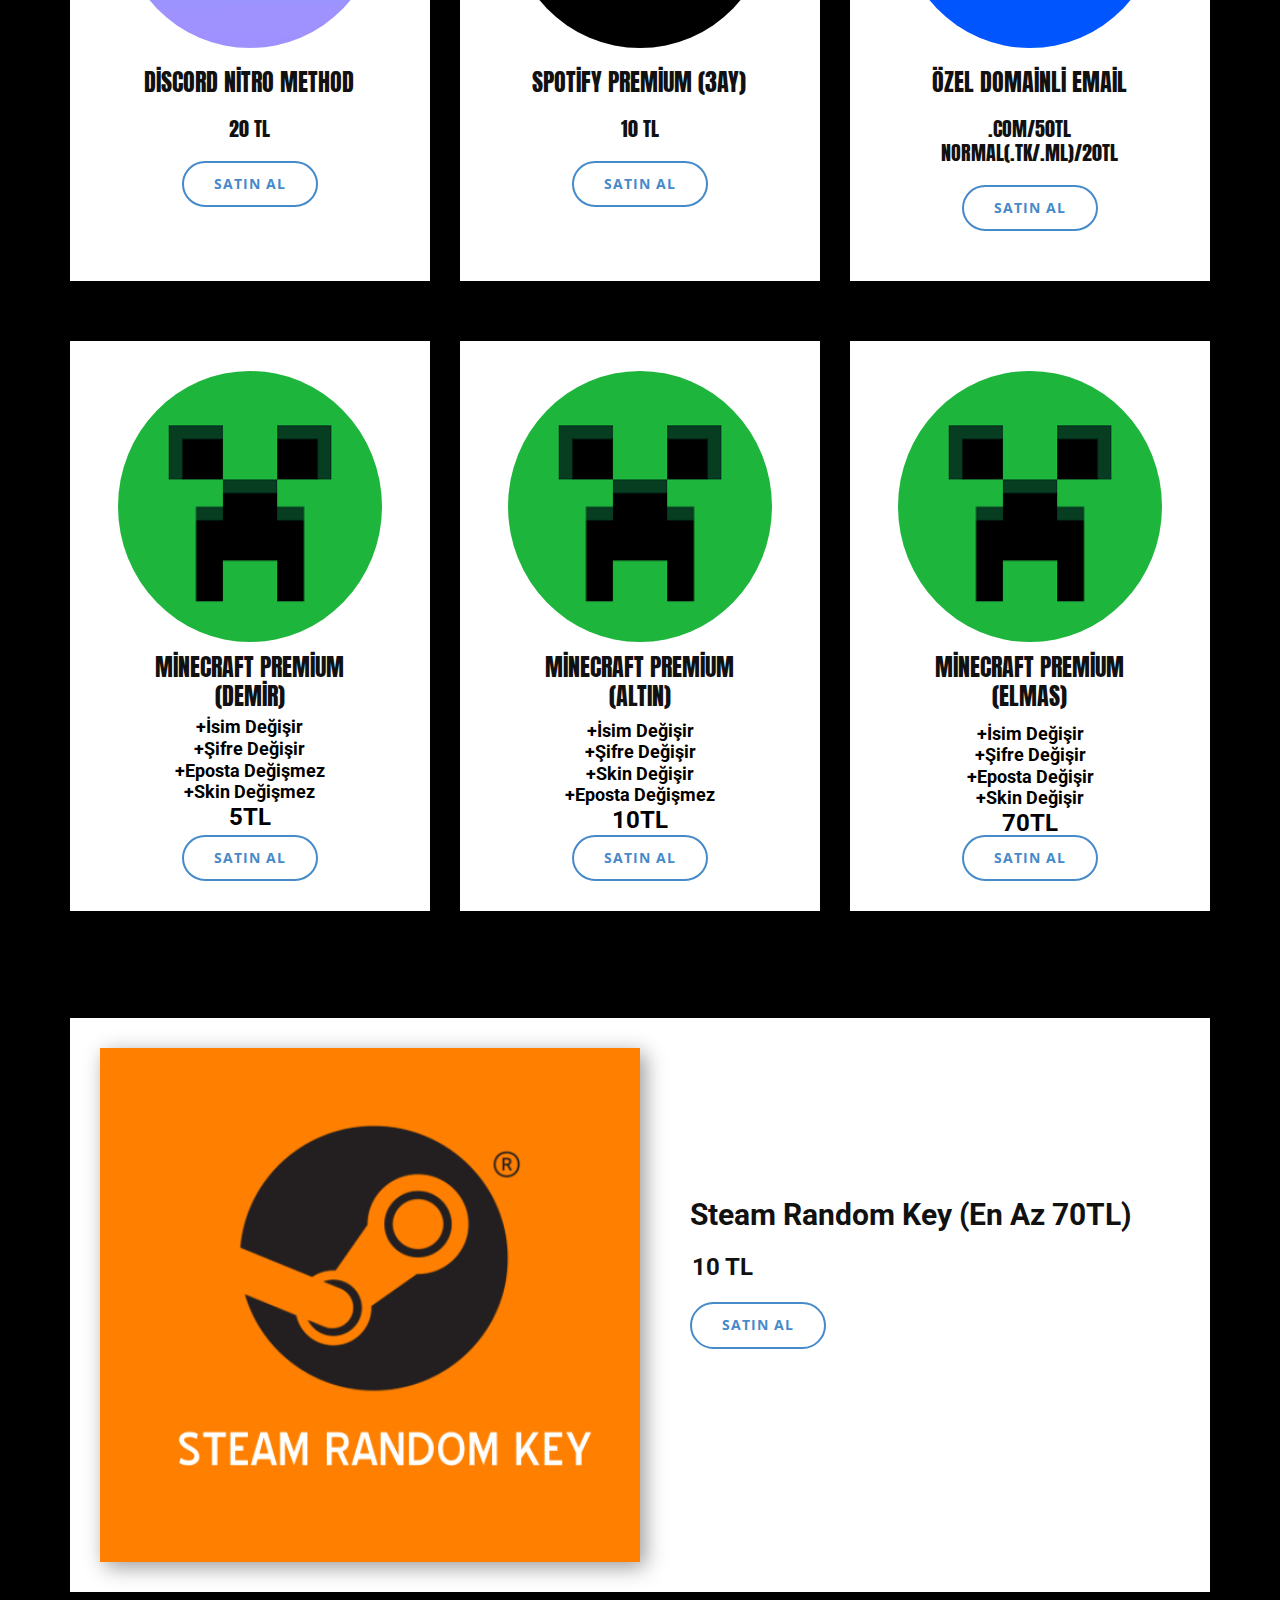
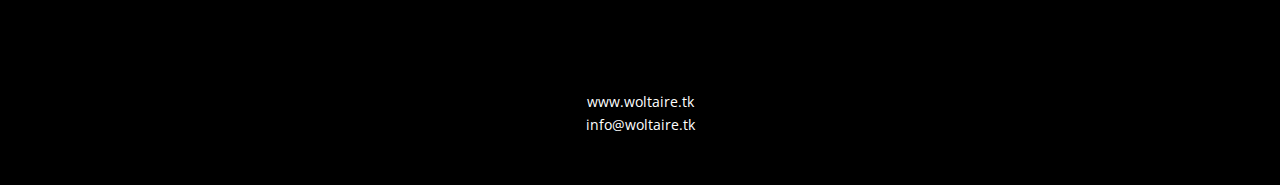
<file: Shop.html>
<!DOCTYPE html>
<html style="font-size: 16px;">
  <head>
    <meta name="viewport" content="width=device-width, initial-scale=1.0">
    <meta charset="utf-8">
    <meta name="keywords" content="woltaire, Satın Al Düğmesine Basıp Çıkan E-Postaya Title Değiştirmeden Mesaj Atarsanız Çok Kısa Süre İçerisinde Ürün Size Ulaştırılacak">
    <meta name="description" content="">
    <meta name="page_type" content="np-template-header-footer-from-plugin">
    <title>Shop</title>
    <link rel="stylesheet" href="nicepage.css" media="screen">
<link rel="stylesheet" href="Shop.css" media="screen">
    <script class="u-script" type="text/javascript" src="jquery.js" defer=""></script>
    <script class="u-script" type="text/javascript" src="nicepage.js" defer=""></script>
    <meta name="generator" content="Nicepage 3.2.5, nicepage.com">
    <link rel="icon" href="images/favicon.png">
    <link id="u-theme-google-font" rel="stylesheet" href="https://fonts.googleapis.com/css?family=Roboto:100,100i,300,300i,400,400i,500,500i,700,700i,900,900i|Open+Sans:300,300i,400,400i,600,600i,700,700i,800,800i">
    <link id="u-page-google-font" rel="stylesheet" href="https://fonts.googleapis.com/css?family=Anton:400">
    
    
    
    
    
    
    <script type="application/ld+json">{
		"@context": "http://schema.org",
		"@type": "Organization",
		"name": "woltaire2",
		"url": "index.html"
}</script>
    <meta property="og:title" content="Shop">
    <meta property="og:type" content="website">
    <meta name="theme-color" content="#478ac9">
    <link rel="canonical" href="index.html">
    <meta property="og:url" content="index.html">
  </head>
  <body class="u-body"><header class="u-black u-clearfix u-header u-header" id="sec-206d"><div class="u-clearfix u-sheet u-sheet-1">
        <nav class="u-menu u-menu-dropdown u-offcanvas u-menu-1">
          <div class="menu-collapse" style="font-size: 1rem; font-weight: 700; letter-spacing: 0px;">
            <a class="u-border-2 u-border-active-grey-40 u-border-hover-white u-border-white u-button-style u-custom-left-right-menu-spacing u-custom-top-bottom-menu-spacing u-nav-link u-text-active-grey-40 u-text-hover-white u-text-white" href="#">
              <svg><use xmlns:xlink="http://www.w3.org/1999/xlink" xlink:href="#menu-hamburger"></use></svg>
              <svg version="1.1" xmlns="http://www.w3.org/2000/svg" xmlns:xlink="http://www.w3.org/1999/xlink"><defs><symbol id="menu-hamburger" viewBox="0 0 16 16" style="width: 16px; height: 16px;"><rect y="1" width="16" height="2"></rect><rect y="7" width="16" height="2"></rect><rect y="13" width="16" height="2"></rect>
</symbol>
</defs></svg>
            </a>
          </div>
          <div class="u-nav-container">
            <ul class="u-nav u-spacing-20 u-unstyled u-nav-1"><li class="u-nav-item"><a class="u-border-2 u-border-active-grey-40 u-border-hover-white u-border-white u-button-style u-nav-link u-text-active-grey-40 u-text-hover-white u-text-white" href="Shop.html" style="padding: 10px;">Shop</a>
</li><li class="u-nav-item"><a class="u-border-2 u-border-active-grey-40 u-border-hover-white u-border-white u-button-style u-nav-link u-text-active-grey-40 u-text-hover-white u-text-white" href="Ana-Sayfa.html" style="padding: 10px;">Ana Sayfa</a>
</li></ul>
          </div>
          <div class="u-nav-container-collapse">
            <div class="u-black u-container-style u-inner-container-layout u-opacity u-opacity-95 u-sidenav">
              <div class="u-sidenav-overflow">
                <div class="u-menu-close"></div>
                <ul class="u-align-center u-nav u-popupmenu-items u-unstyled u-nav-2"><li class="u-nav-item"><a class="u-button-style u-nav-link" href="Shop.html">Shop</a>
</li><li class="u-nav-item"><a class="u-button-style u-nav-link" href="Ana-Sayfa.html">Ana Sayfa</a>
</li></ul>
              </div>
            </div>
            <div class="u-black u-menu-overlay u-opacity u-opacity-70"></div>
          </div>
        </nav>
      </div></header>
    <section class="u-align-center u-clearfix u-image u-shading u-section-1" src="" data-image-width="1920" data-image-height="1080" id="sec-1573">
      <div class="u-clearfix u-sheet u-sheet-1"></div>
    </section>
    <section class="u-align-center u-black u-clearfix u-section-2" id="sec-568e">
      <div class="u-clearfix u-sheet u-sheet-1">
        <a href="https://discord.gg/Xjcfgyu46f" class="u-border-2 u-border-hover-palette-1-base u-border-palette-1-base u-btn u-btn-round u-button-style u-hover-palette-1-base u-none u-radius-50 u-btn-1">discord</a>
        <h1 class="u-text u-text-1">Satın Al Düğmesine Basıp Çıkan E-Postaya Title Değiştirmeden Mesaj Atarsanız Çok Kısa Süre İçerisinde Ürün Size Ulaştırılacak</h1>
      </div>
    </section>
    <section class="u-align-left u-clearfix u-image u-shading u-section-3" data-image-width="1920" data-image-height="1080" id="sec-d2e6">
      <div class="u-clearfix u-sheet u-valign-middle u-sheet-1"><!--products--><!--products_options_json--><!--{"type":"Recent","source":"","tags":""}--><!--/products_options_json-->
        <div class="u-expanded-width u-products u-repeater u-repeater-1"><!--product_item-->
          <div class="u-align-center u-container-style u-products-item u-repeater-item u-white u-repeater-item-1">
            <div class="u-container-layout u-similar-container u-container-layout-1"><!--product_image-->
              <div alt="" class="u-expanded-width-lg u-image u-image-circle u-product-control u-image-1" data-image-width="1280" data-image-height="720"></div><!--/product_image-->
              <h4 class="u-custom-font u-text u-text-1">DİSCORD NİTRO METHOD</h4>
              <h5 class="u-custom-font u-text u-text-2">20 TL</h5>
              <a href="mailto:shop@woltaire.tk?subject=Discord%20Nitro" class="u-border-2 u-border-hover-palette-1-base u-border-palette-1-base u-btn u-btn-round u-button-style u-hover-palette-1-base u-none u-radius-50 u-btn-1">satın al</a>
            </div>
          </div><!--/product_item--><!--product_item-->
          <div class="u-align-center u-container-style u-products-item u-repeater-item u-white u-repeater-item-2">
            <div class="u-container-layout u-similar-container u-container-layout-2"><!--product_image-->
              <div alt="" class="u-expanded-width-lg u-image u-image-circle u-product-control u-image-2" data-image-width="225" data-image-height="225"></div><!--/product_image-->
              <h4 class="u-custom-font u-text u-text-3">SPOTİFY PREMİUM (3AY)</h4>
              <h5 class="u-custom-font u-text u-text-4">10&nbsp;TL</h5>
              <a href="mailto:shop@woltaire.tk?subject=SPOT%C4%B0FY" class="u-border-2 u-border-hover-palette-1-base u-border-palette-1-base u-btn u-btn-round u-button-style u-hover-palette-1-base u-none u-radius-50 u-btn-2">satın al</a>
            </div>
          </div><!--/product_item--><!--product_item-->
          <div class="u-align-center u-container-style u-products-item u-repeater-item u-white u-repeater-item-3">
            <div class="u-container-layout u-similar-container u-container-layout-3"><!--product_image-->
              <div alt="" class="u-expanded-width-lg u-image u-image-circle u-product-control u-image-3" data-image-width="200" data-image-height="200"></div><!--/product_image-->
              <h4 class="u-custom-font u-text u-text-5">ÖZEL DOMAİNLİ EMAİL</h4>
              <h5 class="u-custom-font u-text u-text-6">.COM/50TL<br>NORMAL(.TK/.ML)/20TL
              </h5>
              <a href="mailto:shop@woltaire.tk?subject=EMA%C4%B0L%20" class="u-border-2 u-border-hover-palette-1-base u-border-palette-1-base u-btn u-btn-round u-button-style u-hover-palette-1-base u-none u-radius-50 u-btn-3">satın al</a>
            </div>
          </div><!--/product_item-->
        </div><!--/products-->
      </div>
    </section>
    <section class="u-align-left u-clearfix u-image u-shading u-section-4" data-image-width="1920" data-image-height="1080" id="sec-3487">
      <div class="u-clearfix u-sheet u-valign-middle-xs u-sheet-1"><!--products--><!--products_options_json--><!--{"type":"Recent","source":"","tags":""}--><!--/products_options_json-->
        <div class="u-expanded-width u-products u-repeater u-repeater-1"><!--product_item-->
          <div class="u-align-center u-container-style u-products-item u-repeater-item u-white u-repeater-item-1">
            <div class="u-container-layout u-similar-container u-valign-top-lg u-valign-top-md u-valign-top-sm u-valign-top-xl u-container-layout-1"><!--product_image-->
              <div alt="" class="u-expanded-width-lg u-image u-image-circle u-product-control u-image-1" data-image-width="225" data-image-height="225"></div><!--/product_image-->
              <h4 class="u-custom-font u-text u-text-default u-text-1">MİNECRAFT PREMİUM<br>(DEMİR)
              </h4>
              <a href="mailto:shop@woltaire.tk?subject=MC%20PRE%20DEM%C4%B0R" class="u-border-2 u-border-hover-palette-1-base u-border-palette-1-base u-btn u-btn-round u-button-style u-hover-palette-1-base u-none u-radius-50 u-btn-1">satın al</a>
            </div>
          </div><!--/product_item--><!--product_item-->
          <div class="u-align-center u-container-style u-products-item u-repeater-item u-white u-repeater-item-2">
            <div class="u-container-layout u-similar-container u-valign-top-lg u-valign-top-md u-valign-top-sm u-valign-top-xl u-container-layout-2"><!--product_image-->
              <div alt="" class="u-expanded-width-lg u-image u-image-circle u-product-control u-image-2" data-image-width="225" data-image-height="225"></div><!--/product_image-->
              <h4 class="u-custom-font u-text u-text-default u-text-2">MİNECRAFT PREMİUM<br>(ALTIN)
              </h4>
              <a href="mailto:shop@woltaire.tk?subject=MC%20PRE%20ALTIN" class="u-border-2 u-border-hover-palette-1-base u-border-palette-1-base u-btn u-btn-round u-button-style u-hover-palette-1-base u-none u-radius-50 u-btn-2">satın al</a>
            </div>
          </div><!--/product_item--><!--product_item-->
          <div class="u-align-center u-container-style u-products-item u-repeater-item u-white u-repeater-item-3">
            <div class="u-container-layout u-similar-container u-valign-top-lg u-valign-top-md u-valign-top-sm u-valign-top-xl u-container-layout-3"><!--product_image-->
              <div alt="" class="u-expanded-width-lg u-image u-image-circle u-product-control u-image-3" data-image-width="225" data-image-height="225"></div><!--/product_image-->
              <h4 class="u-custom-font u-text u-text-default u-text-3">MİNECRAFT PREMİUM<br>(ELMAS)
              </h4>
              <a href="mailto:shop@woltaire.tk?subject=MC%20PRE%20ELMAS" class="u-border-2 u-border-hover-palette-1-base u-border-palette-1-base u-btn u-btn-round u-button-style u-hover-palette-1-base u-none u-radius-50 u-btn-3">satın al</a>
            </div>
          </div><!--/product_item-->
        </div><!--/products-->
        <h5 class="u-align-center u-text u-text-black u-text-4">+İsim Değişir<br>+Şifre Değişir<br>+Eposta Değişmez<br>+Skin Değişmez<br>
          <span style="font-weight: 400;">
            <span style="font-size: 1.25rem;">
              <span style="font-weight: 700;">
                <span style="font-size: 1.5rem;">5TL</span>
              </span>
            </span>
          </span>
          <br>
        </h5>
        <h5 class="u-align-center u-text u-text-black u-text-5">
          <span style="font-size: 1.125rem;">+İsim Değişir<br>+Şifre Değişir<br>+Skin Değişir <br>+Eposta Değişmez
          </span>
          <br>
          <span style="font-size: 1.5rem;"> 10TL</span>
          <br>
        </h5>
        <h5 class="u-align-center u-text u-text-black u-text-6">+İsim Değişir<br>+Şifre Değişir<br>+Eposta Değişir<br>+Skin Değişir<br>
          <span style="font-size: 1.5rem;"> 70TL</span>
          <br>
        </h5>
      </div>
    </section>
    <section class="u-black u-clearfix u-section-5" id="sec-2bfd">
      <div class="u-clearfix u-sheet u-valign-middle-md u-valign-middle-sm u-valign-middle-xl u-valign-middle-xs u-sheet-1"><!--product--><!--product_options_json--><!--{"source":"steam1"}--><!--/product_options_json--><!--product_item-->
        <div class="u-container-style u-expanded-width u-product u-white u-product-1">
          <div class="u-container-layout u-container-layout-1"><!--product_image-->
            <img alt="" class="u-expanded-width-xs u-image u-image-default u-product-control u-image-1" data-image-width="500" data-image-height="500" src="images/file.png"><!--/product_image-->
            <h3 class="u-text u-text-1">Steam Random Key (En Az 70TL)</h3>
            <h4 class="u-text u-text-2">10 TL</h4>
            <a href="mailto:shop@woltaire.tk?subject=Steam%20Random%20Key" class="u-border-2 u-border-hover-palette-1-base u-border-palette-1-base u-btn u-btn-round u-button-style u-hover-palette-1-base u-none u-radius-50 u-btn-1">satın al</a>
          </div>
        </div><!--/product_item--><!--/product-->
      </div>
    </section>
    
    
    <footer class="u-align-center u-black u-clearfix u-footer u-footer" id="sec-4bd6"><div class="u-clearfix u-sheet u-valign-middle u-sheet-1">
        <p class="u-small-text u-text u-text-variant u-text-1">www.woltaire.tk<br>info@woltaire.tk<br>
        </p>
      </div></footer>
    
  </body>
</html>
</file>
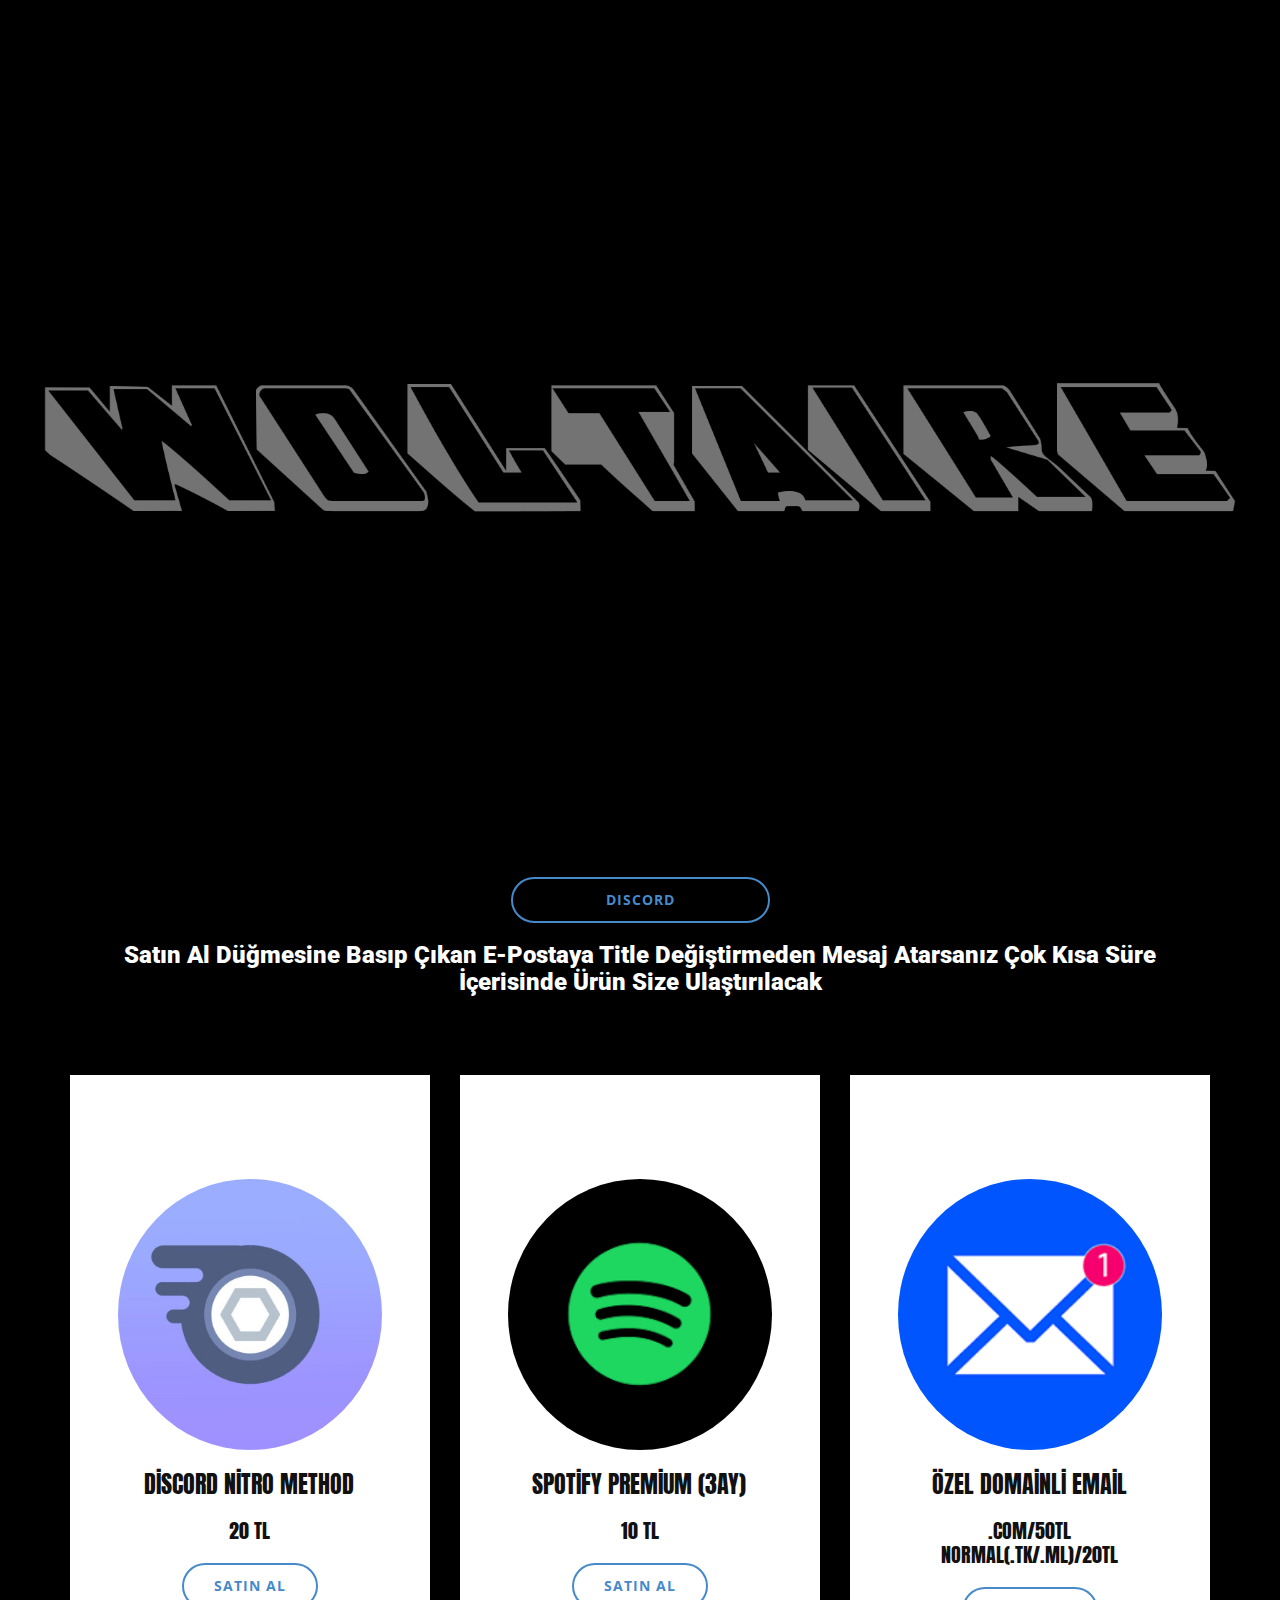
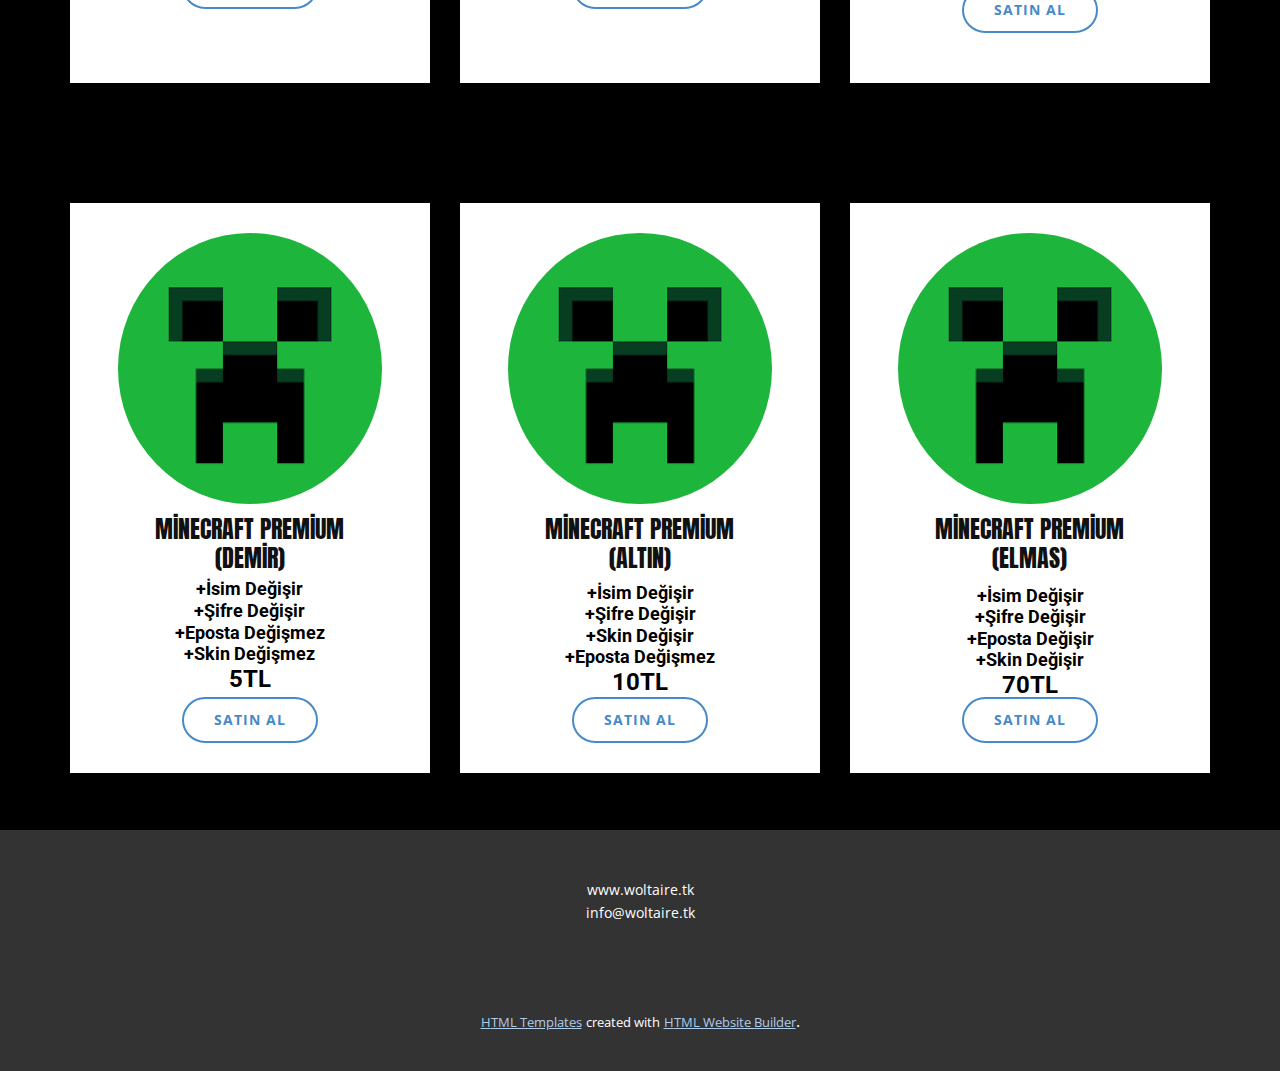
<file: woltaire.html>
<!DOCTYPE html>
<html style="font-size: 16px;">
  <head>
    <meta name="viewport" content="width=device-width, initial-scale=1.0">
    <meta charset="utf-8">
    <meta name="keywords" content="woltaire, Satın Al Düğmesine Basıp Çıkan E-Postaya Title Değiştirmeden Mesaj Atarsanız Çok Kısa Süre İçerisinde Ürün Size Ulaştırılacak">
    <meta name="description" content="">
    <meta name="page_type" content="np-template-header-footer-from-plugin">
    <title>woltaire</title>
    <link rel="stylesheet" href="nicepage.css" media="screen">
<link rel="stylesheet" href="woltaire.css" media="screen">
    <script class="u-script" type="text/javascript" src="jquery.js" defer=""></script>
    <script class="u-script" type="text/javascript" src="nicepage.js" defer=""></script>
    <meta name="generator" content="Nicepage 3.2.5, nicepage.com">
    <link id="u-theme-google-font" rel="stylesheet" href="https://fonts.googleapis.com/css?family=Roboto:100,100i,300,300i,400,400i,500,500i,700,700i,900,900i|Open+Sans:300,300i,400,400i,600,600i,700,700i,800,800i">
    <link id="u-page-google-font" rel="stylesheet" href="https://fonts.googleapis.com/css?family=Anton:400">
    
    
    
    
    
    <script type="application/ld+json">{
		"@context": "http://schema.org",
		"@type": "Organization",
		"name": "woltaire2",
		"url": "index.html"
}</script>
    <meta property="og:title" content="woltaire">
    <meta property="og:type" content="website">
    <meta name="theme-color" content="#478ac9">
    <link rel="canonical" href="index.html">
    <meta property="og:url" content="index.html">
  </head>
  <body class="u-body"><header class="u-black u-clearfix u-header u-header" id="sec-206d"><div class="u-clearfix u-sheet u-sheet-1"></div></header>
    <section class="u-align-center u-clearfix u-image u-shading u-section-1" src="" data-image-width="1920" data-image-height="1080" id="sec-1573">
      <div class="u-clearfix u-sheet u-sheet-1"></div>
    </section>
    <section class="u-align-center u-black u-clearfix u-section-2" id="sec-568e">
      <div class="u-clearfix u-sheet u-sheet-1">
        <a href="https://discord.gg/Xjcfgyu46f" class="u-border-2 u-border-hover-palette-1-base u-border-palette-1-base u-btn u-btn-round u-button-style u-hover-palette-1-base u-none u-radius-50 u-btn-1">discord</a>
        <h1 class="u-text u-text-1">Satın Al Düğmesine Basıp Çıkan E-Postaya Title Değiştirmeden Mesaj Atarsanız Çok Kısa Süre İçerisinde Ürün Size Ulaştırılacak</h1>
      </div>
    </section>
    <section class="u-align-left u-clearfix u-image u-shading u-section-3" data-image-width="1920" data-image-height="1080" id="sec-d2e6">
      <div class="u-clearfix u-sheet u-valign-middle-lg u-valign-middle-md u-valign-middle-sm u-valign-middle-xl u-sheet-1"><!--products--><!--products_options_json--><!--{"type":"Recent","source":"","tags":""}--><!--/products_options_json-->
        <div class="u-expanded-width u-products u-repeater u-repeater-1"><!--product_item-->
          <div class="u-align-center u-container-style u-products-item u-repeater-item u-white u-repeater-item-1">
            <div class="u-container-layout u-similar-container u-container-layout-1"><!--product_image-->
              <div alt="" class="u-expanded-width-lg u-image u-image-circle u-product-control u-image-1" data-image-width="1280" data-image-height="720"></div><!--/product_image-->
              <h4 class="u-custom-font u-text u-text-1">DİSCORD NİTRO METHOD</h4>
              <h5 class="u-custom-font u-text u-text-2">20 TL</h5>
              <a href="mailto:shop@woltaire.tk" class="u-border-2 u-border-hover-palette-1-base u-border-palette-1-base u-btn u-btn-round u-button-style u-hover-palette-1-base u-none u-radius-50 u-btn-1">satın al</a>
            </div>
          </div><!--/product_item--><!--product_item-->
          <div class="u-align-center u-container-style u-products-item u-repeater-item u-white u-repeater-item-2">
            <div class="u-container-layout u-similar-container u-container-layout-2"><!--product_image-->
              <div alt="" class="u-expanded-width-lg u-image u-image-circle u-product-control u-image-2" data-image-width="225" data-image-height="225"></div><!--/product_image-->
              <h4 class="u-custom-font u-text u-text-3">SPOTİFY PREMİUM (3AY)</h4>
              <h5 class="u-custom-font u-text u-text-4">10&nbsp;TL</h5>
              <a href="mailto:shop@woltaire.tk?subject=SPOT%C4%B0FY" class="u-border-2 u-border-hover-palette-1-base u-border-palette-1-base u-btn u-btn-round u-button-style u-hover-palette-1-base u-none u-radius-50 u-btn-2">satın al</a>
            </div>
          </div><!--/product_item--><!--product_item-->
          <div class="u-align-center u-container-style u-products-item u-repeater-item u-white u-repeater-item-3">
            <div class="u-container-layout u-similar-container u-container-layout-3"><!--product_image-->
              <div alt="" class="u-expanded-width-lg u-image u-image-circle u-product-control u-image-3" data-image-width="200" data-image-height="200"></div><!--/product_image-->
              <h4 class="u-custom-font u-text u-text-5">ÖZEL DOMAİNLİ EMAİL</h4>
              <h5 class="u-custom-font u-text u-text-6">.COM/50TL<br>NORMAL(.TK/.ML)/20TL
              </h5>
              <a href="mailto:shop@woltaire.tk?subject=EMA%C4%B0L%20" class="u-border-2 u-border-hover-palette-1-base u-border-palette-1-base u-btn u-btn-round u-button-style u-hover-palette-1-base u-none u-radius-50 u-btn-3">satın al</a>
            </div>
          </div><!--/product_item-->
        </div><!--/products-->
      </div>
    </section>
    <section class="u-align-left u-clearfix u-image u-shading u-section-4" data-image-width="1920" data-image-height="1080" id="sec-3487">
      <div class="u-clearfix u-sheet u-sheet-1"><!--products--><!--products_options_json--><!--{"type":"Recent","source":"","tags":""}--><!--/products_options_json-->
        <div class="u-expanded-width u-products u-repeater u-repeater-1"><!--product_item-->
          <div class="u-align-center u-container-style u-products-item u-repeater-item u-white u-repeater-item-1">
            <div class="u-container-layout u-similar-container u-valign-top u-container-layout-1"><!--product_image-->
              <div alt="" class="u-expanded-width-lg u-image u-image-circle u-product-control u-image-1" data-image-width="225" data-image-height="225"></div><!--/product_image-->
              <h4 class="u-custom-font u-text u-text-default u-text-1">MİNECRAFT PREMİUM<br>(DEMİR)
              </h4>
              <a href="mailto:shop@woltaire.tk?subject=MC%20PRE%20DEM%C4%B0R" class="u-border-2 u-border-hover-palette-1-base u-border-palette-1-base u-btn u-btn-round u-button-style u-hover-palette-1-base u-none u-radius-50 u-btn-1">satın al</a>
            </div>
          </div><!--/product_item--><!--product_item-->
          <div class="u-align-center u-container-style u-products-item u-repeater-item u-white u-repeater-item-2">
            <div class="u-container-layout u-similar-container u-valign-top u-container-layout-2"><!--product_image-->
              <div alt="" class="u-expanded-width-lg u-image u-image-circle u-product-control u-image-2" data-image-width="225" data-image-height="225"></div><!--/product_image-->
              <h4 class="u-custom-font u-text u-text-default u-text-2">MİNECRAFT PREMİUM<br>(ALTIN)
              </h4>
              <a href="mailto:shop@woltaire.tk?subject=MC%20PRE%20ALTIN" class="u-border-2 u-border-hover-palette-1-base u-border-palette-1-base u-btn u-btn-round u-button-style u-hover-palette-1-base u-none u-radius-50 u-btn-2">satın al</a>
            </div>
          </div><!--/product_item--><!--product_item-->
          <div class="u-align-center u-container-style u-products-item u-repeater-item u-white u-repeater-item-3">
            <div class="u-container-layout u-similar-container u-valign-top u-container-layout-3"><!--product_image-->
              <div alt="" class="u-expanded-width-lg u-image u-image-circle u-product-control u-image-3" data-image-width="225" data-image-height="225"></div><!--/product_image-->
              <h4 class="u-custom-font u-text u-text-default u-text-3">MİNECRAFT PREMİUM<br>(ELMAS)
              </h4>
              <a href="mailto:shop@woltaire.tk?subject=MC%20PRE%20ELMAS" class="u-border-2 u-border-hover-palette-1-base u-border-palette-1-base u-btn u-btn-round u-button-style u-hover-palette-1-base u-none u-radius-50 u-btn-3">satın al</a>
            </div>
          </div><!--/product_item-->
        </div><!--/products-->
        <h5 class="u-align-center u-text u-text-black u-text-4">+İsim Değişir<br>+Şifre Değişir<br>+Eposta Değişmez<br>+Skin Değişmez<br>
          <span style="font-weight: 400;">
            <span style="font-size: 1.25rem;">
              <span style="font-weight: 700;">
                <span style="font-size: 1.5rem;">5TL</span>
              </span>
            </span>
          </span>
          <br>
        </h5>
        <h5 class="u-align-center u-text u-text-black u-text-5">
          <span style="font-size: 1.125rem;">+İsim Değişir<br>+Şifre Değişir<br>+Skin Değişir <br>+Eposta Değişmez
          </span>
          <br>
          <span style="font-size: 1.5rem;"> 10TL</span>
          <br>
        </h5>
        <h5 class="u-align-center u-text u-text-black u-text-6">+İsim Değişir<br>+Şifre Değişir<br>+Eposta Değişir<br>+Skin Değişir<br>
          <span style="font-size: 1.5rem;"> 70TL</span>
          <br>
        </h5>
      </div>
    </section>
    
    
    <footer class="u-align-center u-clearfix u-footer u-grey-80 u-footer" id="sec-4bd6"><div class="u-clearfix u-sheet u-valign-middle u-sheet-1">
        <p class="u-small-text u-text u-text-variant u-text-1">www.woltaire.tk<br>info@woltaire.tk<br>
        </p>
      </div></footer>
    <section class="u-backlink u-clearfix u-grey-80">
      <a class="u-link" href="https://nicepage.com/html-templates" target="_blank">
        <span>HTML Templates</span>
      </a>
      <p class="u-text">
        <span>created with</span>
      </p>
      <a class="u-link" href="https://nicepage.com/html-website-builder" target="_blank">
        <span>HTML Website Builder</span>
      </a>. 
    </section>
  </body>
</html>
</file>
<file: Ana-Sayfa.css>
.u-section-1 {
  background-image: linear-gradient(0deg, rgba(0,0,0,0.55), rgba(0,0,0,0.55)), url("images/Balksz-1.png");
  background-position: 50% 50%;
}

.u-section-1 .u-sheet-1 {
  min-height: 760px;
}

@media (max-width: 1199px) {
  .u-section-1 .u-sheet-1 {
    min-height: 627px;
  }
}

@media (max-width: 991px) {
  .u-section-1 .u-sheet-1 {
    min-height: 480px;
  }
}

@media (max-width: 767px) {
  .u-section-1 .u-sheet-1 {
    min-height: 360px;
  }
}

@media (max-width: 575px) {
  .u-section-1 .u-sheet-1 {
    min-height: 264px;
  }
}.u-section-2 {
  background-image: none;
}

.u-section-2 .u-sheet-1 {
  min-height: 453px;
}

.u-section-2 .u-text-1 {
  text-transform: uppercase;
  width: 680px;
  margin: 155px auto 0;
}

.u-section-2 .u-text-2 {
  width: 680px;
  font-weight: 700;
  margin: 20px auto 0;
}

.u-section-2 .u-text-3 {
  line-height: 1.8;
  width: 680px;
  margin: 20px auto 0;
}

.u-section-2 .u-btn-1 {
  border-style: solid;
  font-weight: 700;
  text-transform: uppercase;
  font-size: 0.875rem;
  letter-spacing: 1px;
  margin: 20px auto 0 427px;
}

.u-section-2 .u-btn-2 {
  border-style: solid;
  font-weight: 700;
  text-transform: uppercase;
  font-size: 0.875rem;
  letter-spacing: 1px;
  margin: -46px auto 60px 589px;
}

@media (max-width: 1199px) {
  .u-section-2 .u-text-3 {
    margin-bottom: 60px;
  }

  .u-section-2 .u-btn-1 {
    margin-left: 327px;
  }

  .u-section-2 .u-btn-2 {
    margin-left: 489px;
  }
}

@media (max-width: 991px) {
  .u-section-2 .u-btn-1 {
    margin-left: 217px;
  }

  .u-section-2 .u-btn-2 {
    margin-left: 379px;
  }
}

@media (max-width: 767px) {
  .u-section-2 .u-text-1 {
    width: 540px;
  }

  .u-section-2 .u-text-2 {
    width: 540px;
  }

  .u-section-2 .u-text-3 {
    width: 540px;
  }

  .u-section-2 .u-btn-1 {
    margin-left: 203px;
  }

  .u-section-2 .u-btn-2 {
    margin-top: 20px;
    margin-left: 203px;
  }
}

@media (max-width: 575px) {
  .u-section-2 .u-sheet-1 {
    min-height: 630px;
  }

  .u-section-2 .u-text-1 {
    width: 340px;
  }

  .u-section-2 .u-text-2 {
    width: 340px;
  }

  .u-section-2 .u-text-3 {
    width: 340px;
  }

  .u-section-2 .u-btn-1 {
    margin-left: 103px;
  }

  .u-section-2 .u-btn-2 {
    margin-top: 36px;
    margin-left: auto;
    margin-bottom: 44px;
  }
}
</file>
<file: Market.css>
.u-section-1 {
  background-image: linear-gradient(0deg, rgba(0,0,0,0.55), rgba(0,0,0,0.55)), url("images/Balksz-11.png");
  background-position: 50% 50%;
}

.u-section-1 .u-sheet-1 {
  min-height: 760px;
}

@media (max-width: 1199px) {
  .u-section-1 .u-sheet-1 {
    min-height: 627px;
  }
}

@media (max-width: 991px) {
  .u-section-1 .u-sheet-1 {
    min-height: 480px;
  }
}

@media (max-width: 767px) {
  .u-section-1 .u-sheet-1 {
    min-height: 360px;
  }
}

@media (max-width: 575px) {
  .u-section-1 .u-sheet-1 {
    min-height: 227px;
  }
}.u-section-2 {
  background-image: none;
}

.u-section-2 .u-sheet-1 {
  min-height: 390px;
}

.u-section-2 .u-btn-1 {
  border-style: solid;
  font-weight: 700;
  text-transform: uppercase;
  font-size: 0.875rem;
  letter-spacing: 1px;
  margin: 213px auto 0;
  padding: 10px 93px;
}

.u-section-2 .u-text-1 {
  font-weight: 900;
  font-size: 1.5rem;
  margin: 19px 20px 60px;
}

@media (max-width: 1199px) {
  .u-section-2 .u-text-1 {
    margin: 63px 0 0;
  }
}

@media (max-width: 575px) {
  .u-section-2 .u-sheet-1 {
    min-height: 309px;
  }

  .u-section-2 .u-text-1 {
    margin-top: 40px;
    margin-bottom: 23px;
  }
}.u-section-3 {
  background-image: linear-gradient(0deg, rgba(0,0,0,1), rgba(0,0,0,1)), url("images/Balksz-11.png");
  background-position: 50% 50%;
}

.u-section-3 .u-sheet-1 {
  min-height: 727px;
}

.u-section-3 .u-repeater-1 {
  min-height: 567px;
  grid-template-columns: repeat(3, calc(33.3333% - 20px));
  grid-gap: 30px;
  margin: 60px auto 60px 0;
}

.u-section-3 .u-repeater-item-1 {
  background-image: none;
}

.u-section-3 .u-container-layout-1 {
  padding: 30px;
}

.u-section-3 .u-image-1 {
  height: 271px;
  width: 264px;
  background-image: url("images/fce57d00-a9be-11ea-8d3a-99c0354f46d6.jpg");
  background-position: 50% 50%;
  margin: 74px auto 0;
}

.u-section-3 .u-text-1 {
  font-weight: 400;
  font-family: Anton;
  margin: 20px 1px 0 0;
}

.u-section-3 .u-text-2 {
  font-weight: 400;
  font-family: Anton;
  margin: 20px 0 0;
}

.u-section-3 .u-btn-1 {
  border-style: solid;
  font-weight: 700;
  text-transform: uppercase;
  font-size: 0.875rem;
  letter-spacing: 1px;
  margin: 20px auto 0;
}

.u-section-3 .u-repeater-item-2 {
  background-image: none;
}

.u-section-3 .u-container-layout-2 {
  padding: 30px;
}

.u-section-3 .u-image-2 {
  height: 271px;
  width: 264px;
  background-image: url("images/da.png");
  background-position: 50% 50%;
  margin: 74px auto 0;
}

.u-section-3 .u-text-3 {
  font-weight: 400;
  font-family: Anton;
  margin: 20px 1px 0 0;
}

.u-section-3 .u-text-4 {
  font-weight: 400;
  font-family: Anton;
  margin: 20px 0 0;
}

.u-section-3 .u-btn-2 {
  border-style: solid;
  font-weight: 700;
  text-transform: uppercase;
  font-size: 0.875rem;
  letter-spacing: 1px;
  margin: 20px auto 0;
}

.u-section-3 .u-repeater-item-3 {
  background-image: none;
}

.u-section-3 .u-container-layout-3 {
  padding: 30px;
}

.u-section-3 .u-image-3 {
  height: 271px;
  width: 264px;
  background-image: url("images/download.png");
  background-position: 50% 50%;
  margin: 74px auto 0;
}

.u-section-3 .u-text-5 {
  font-weight: 400;
  font-family: Anton;
  margin: 20px 1px 0 0;
}

.u-section-3 .u-text-6 {
  font-weight: 400;
  font-family: Anton;
  margin: 20px 0 0;
}

.u-section-3 .u-btn-3 {
  border-style: solid;
  font-weight: 700;
  text-transform: uppercase;
  font-size: 0.875rem;
  letter-spacing: 1px;
  margin: 20px auto 0;
}

@media (max-width: 1199px) {
  .u-section-3 .u-sheet-1 {
    min-height: 703px;
  }

  .u-section-3 .u-repeater-1 {
    min-height: 583px;
    grid-template-columns: calc(33.3333% - 20px) calc(33.3333% - 20px) calc(33.3333% - 20px);
    height: auto;
    grid-gap: 30px 30px;
    margin-right: initial;
    margin-left: initial;
  }

  .u-section-3 .u-container-layout-1 {
    padding-top: 365px;
  }

  .u-section-3 .u-image-1 {
    margin-top: -289px;
    margin-right: initial;
    margin-left: initial;
    width: auto;
  }

  .u-section-3 .u-text-1 {
    margin-right: 0;
  }

  .u-section-3 .u-container-layout-2 {
    padding-top: 365px;
  }

  .u-section-3 .u-image-2 {
    margin-top: -289px;
    margin-right: initial;
    margin-left: initial;
    width: auto;
  }

  .u-section-3 .u-text-3 {
    margin-right: 0;
  }

  .u-section-3 .u-container-layout-3 {
    padding-top: 365px;
  }

  .u-section-3 .u-image-3 {
    margin-top: -289px;
    margin-right: initial;
    margin-left: initial;
    width: auto;
  }

  .u-section-3 .u-text-5 {
    margin-right: 0;
  }
}

@media (max-width: 991px) {
  .u-section-3 .u-sheet-1 {
    min-height: 1107px;
  }

  .u-section-3 .u-repeater-1 {
    min-height: 1340px;
    grid-template-columns: repeat(2, calc(((100% - 720px) / 2)  + 345px));
    margin-right: initial;
    margin-left: initial;
  }

  .u-section-3 .u-container-layout-1 {
    padding-top: 30px;
  }

  .u-section-3 .u-image-1 {
    height: 278px;
    width: 278px;
    margin-top: -281px;
    margin-left: auto;
    margin-right: auto;
  }

  .u-section-3 .u-text-1 {
    margin-top: 12px;
  }

  .u-section-3 .u-container-layout-2 {
    padding-top: 30px;
  }

  .u-section-3 .u-image-2 {
    height: 278px;
    width: 278px;
    margin-top: -281px;
    margin-left: auto;
    margin-right: auto;
  }

  .u-section-3 .u-text-3 {
    margin-top: 12px;
  }

  .u-section-3 .u-container-layout-3 {
    padding-top: 30px;
  }

  .u-section-3 .u-image-3 {
    height: 278px;
    width: 278px;
    margin-top: -281px;
    margin-left: auto;
    margin-right: auto;
  }

  .u-section-3 .u-text-5 {
    margin-top: 12px;
  }
}

@media (max-width: 767px) {
  .u-section-3 .u-repeater-1 {
    grid-template-columns: 100%;
    margin-right: initial;
    margin-left: initial;
  }

  .u-section-3 .u-container-layout-1 {
    padding-left: 10px;
    padding-right: 10px;
  }

  .u-section-3 .u-image-1 {
    height: 271px;
    width: 271px;
  }

  .u-section-3 .u-container-layout-2 {
    padding-left: 10px;
    padding-right: 10px;
  }

  .u-section-3 .u-image-2 {
    height: 271px;
    width: 271px;
  }

  .u-section-3 .u-container-layout-3 {
    padding-left: 10px;
    padding-right: 10px;
  }

  .u-section-3 .u-image-3 {
    height: 271px;
    width: 271px;
    margin-top: 817px;
  }
}

@media (max-width: 575px) {
  .u-section-3 .u-sheet-1 {
    min-height: 1791px;
  }

  .u-section-3 .u-repeater-1 {
    min-height: 1731px;
    margin-top: 30px;
    margin-bottom: 30px;
    margin-right: initial;
    margin-left: initial;
  }

  .u-section-3 .u-container-layout-1 {
    padding-left: 20px;
    padding-right: 20px;
  }

  .u-section-3 .u-image-1 {
    margin-top: 15px;
  }

  .u-section-3 .u-text-1 {
    margin-top: 18px;
  }

  .u-section-3 .u-text-2 {
    margin-top: 15px;
  }

  .u-section-3 .u-container-layout-2 {
    padding-left: 20px;
    padding-right: 20px;
  }

  .u-section-3 .u-image-2 {
    margin-top: 15px;
  }

  .u-section-3 .u-text-3 {
    margin-top: 18px;
  }

  .u-section-3 .u-text-4 {
    margin-top: 15px;
  }

  .u-section-3 .u-container-layout-3 {
    padding-left: 20px;
    padding-right: 20px;
  }

  .u-section-3 .u-image-3 {
    margin-top: 15px;
  }

  .u-section-3 .u-text-5 {
    margin-top: 18px;
  }

  .u-section-3 .u-text-6 {
    margin-top: 15px;
  }
}.u-section-4 {
  background-image: linear-gradient(0deg, rgba(0,0,0,1), rgba(0,0,0,1)), url("images/woltairegiri.png");
  background-position: 50% 50%;
}

.u-section-4 .u-sheet-1 {
  min-height: 668px;
}

.u-section-4 .u-repeater-1 {
  min-height: 568px;
  grid-template-columns: calc(33.3333% - 20px) calc(33.3333% - 20px) calc(33.3333% - 20px);
  margin-top: 0;
  margin-bottom: 0;
  grid-gap: 30px 30px;
}

.u-section-4 .u-repeater-item-1 {
  background-image: none;
}

.u-section-4 .u-container-layout-1 {
  padding: 30px;
}

.u-section-4 .u-image-1 {
  height: 271px;
  width: 264px;
  background-image: url("images/images.png");
  background-position: 50% 50%;
  margin: 0 auto;
}

.u-section-4 .u-text-1 {
  font-weight: 400;
  font-family: Anton;
  margin: 11px auto 0;
}

.u-section-4 .u-btn-1 {
  border-style: solid;
  font-weight: 700;
  text-transform: uppercase;
  font-size: 0.875rem;
  letter-spacing: 1px;
  margin: 124px auto 0;
}

.u-section-4 .u-repeater-item-2 {
  background-image: none;
}

.u-section-4 .u-container-layout-2 {
  padding: 30px;
}

.u-section-4 .u-image-2 {
  height: 271px;
  width: 264px;
  background-image: url("images/images.png");
  background-position: 50% 50%;
  margin: 0 auto;
}

.u-section-4 .u-text-2 {
  font-weight: 400;
  font-family: Anton;
  margin: 11px auto 0;
}

.u-section-4 .u-btn-2 {
  border-style: solid;
  font-weight: 700;
  text-transform: uppercase;
  font-size: 0.875rem;
  letter-spacing: 1px;
  margin: 124px auto 0;
}

.u-section-4 .u-repeater-item-3 {
  background-image: none;
}

.u-section-4 .u-container-layout-3 {
  padding: 30px;
}

.u-section-4 .u-image-3 {
  height: 271px;
  width: 264px;
  background-image: url("images/images.png");
  background-position: 50% 50%;
  margin: 0 auto;
}

.u-section-4 .u-text-3 {
  font-weight: 400;
  font-family: Anton;
  margin: 11px auto 0;
}

.u-section-4 .u-btn-3 {
  border-style: solid;
  font-weight: 700;
  text-transform: uppercase;
  font-size: 0.875rem;
  letter-spacing: 1px;
  margin: 124px auto 0;
}

.u-section-4 .u-text-4 {
  font-weight: 700;
  font-size: 1.125rem;
  margin: -195px 824px 0 43px;
}

.u-section-4 .u-text-5 {
  font-weight: 700;
  width: 218px;
  font-size: 1rem;
  margin: -112px auto 0;
}

.u-section-4 .u-text-6 {
  font-size: 1.125rem;
  font-weight: 700;
  margin: -112px 71px 60px 851px;
}

@media (max-width: 1199px) {
  .u-section-4 .u-sheet-1 {
    min-height: 628px;
  }

  .u-section-4 .u-repeater-1 {
    min-height: 468px;
    grid-template-columns: repeat(3, calc(33.333333333333336% - 20px));
    height: auto;
  }

  .u-section-4 .u-image-1 {
    margin-right: initial;
    margin-left: initial;
    width: auto;
  }

  .u-section-4 .u-image-2 {
    margin-right: initial;
    margin-left: initial;
    width: auto;
  }

  .u-section-4 .u-image-3 {
    margin-right: initial;
    margin-left: initial;
    width: auto;
  }

  .u-section-4 .u-text-4 {
    margin-right: 667px;
    margin-left: 0;
  }

  .u-section-4 .u-text-6 {
    margin-right: 0;
    margin-left: 722px;
  }
}

@media (max-width: 991px) {
  .u-section-4 .u-sheet-1 {
    min-height: 1240px;
  }

  .u-section-4 .u-repeater-1 {
    min-height: 1075px;
    grid-template-columns: repeat(2, calc(((100% - 720px) / 2)  + 345px));
  }

  .u-section-4 .u-image-1 {
    height: 278px;
    width: 278px;
    margin-left: auto;
    margin-right: auto;
  }

  .u-section-4 .u-image-2 {
    height: 278px;
    width: 278px;
    margin-left: auto;
    margin-right: auto;
  }

  .u-section-4 .u-image-3 {
    height: 278px;
    width: 278px;
    margin-left: auto;
    margin-right: auto;
  }

  .u-section-4 .u-text-4 {
    margin-right: 447px;
  }

  .u-section-4 .u-text-5 {
    margin-top: 20px;
    margin-left: 0;
    margin-right: 447px;
  }

  .u-section-4 .u-text-6 {
    margin-left: 502px;
  }
}

@media (max-width: 767px) {
  .u-section-4 .u-sheet-1 {
    min-height: 1058px;
  }

  .u-section-4 .u-repeater-1 {
    grid-template-columns: 100%;
  }

  .u-section-4 .u-container-layout-1 {
    padding-left: 10px;
    padding-right: 10px;
  }

  .u-section-4 .u-image-1 {
    height: 271px;
    width: 271px;
  }

  .u-section-4 .u-container-layout-2 {
    padding-left: 10px;
    padding-right: 10px;
  }

  .u-section-4 .u-image-2 {
    height: 271px;
    width: 271px;
  }

  .u-section-4 .u-container-layout-3 {
    padding-left: 10px;
    padding-right: 10px;
  }

  .u-section-4 .u-image-3 {
    height: 271px;
    width: 271px;
  }

  .u-section-4 .u-text-4 {
    margin-right: 267px;
  }

  .u-section-4 .u-text-5 {
    margin-right: 322px;
  }

  .u-section-4 .u-text-6 {
    margin-left: 322px;
  }
}

@media (max-width: 575px) {
  .u-section-4 .u-sheet-1 {
    min-height: 1764px;
  }

  .u-section-4 .u-container-layout-1 {
    padding-left: 20px;
    padding-right: 20px;
  }

  .u-section-4 .u-container-layout-2 {
    padding-left: 20px;
    padding-right: 20px;
  }

  .u-section-4 .u-container-layout-3 {
    padding-left: 20px;
    padding-right: 20px;
  }

  .u-section-4 .u-text-4 {
    margin-top: -1393px;
    margin-left: 34px;
    margin-right: 34px;
  }

  .u-section-4 .u-text-5 {
    margin-top: 488px;
    margin-left: auto;
    margin-right: auto;
  }

  .u-section-4 .u-text-6 {
    width: 218px;
    margin: 488px auto 81px;
  }
}.u-section-5 {
  background-image: none;
}

.u-section-5 .u-sheet-1 {
  min-height: 624px;
}

.u-section-5 .u-product-1 {
  min-height: 574px;
  background-image: none;
  margin-top: 0;
  margin-bottom: 50px;
}

.u-section-5 .u-container-layout-1 {
  padding: 30px;
}

.u-section-5 .u-image-1 {
  width: 540px;
  height: 514px;
  box-shadow: 5px 5px 20px 0 rgba(0,0,0,0.4);
  margin: 0 auto 0 0;
}

.u-section-5 .u-text-1 {
  font-weight: 700;
  margin: -365px 2px 0 590px;
}

.u-section-5 .u-text-2 {
  font-weight: 700;
  margin: 20px 0 0 592px;
}

.u-section-5 .u-btn-1 {
  border-style: solid;
  font-weight: 700;
  text-transform: uppercase;
  font-size: 0.875rem;
  letter-spacing: 1px;
  margin: 20px auto 0 590px;
}

@media (max-width: 1199px) {
  .u-section-5 .u-sheet-1 {
    min-height: 579px;
  }

  .u-section-5 .u-product-1 {
    margin-bottom: 37px;
    height: auto;
    min-height: 492px;
  }

  .u-section-5 .u-image-1 {
    width: 440px;
    height: 419px;
  }

  .u-section-5 .u-text-1 {
    margin-top: -377px;
    margin-right: 0;
    margin-left: 392px;
  }

  .u-section-5 .u-text-2 {
    margin-left: 392px;
  }

  .u-section-5 .u-btn-1 {
    margin-left: 390px;
  }
}

@media (max-width: 991px) {
  .u-section-5 .u-sheet-1 {
    min-height: 474px;
  }

  .u-section-5 .u-product-1 {
    margin-bottom: 50px;
  }

  .u-section-5 .u-image-1 {
    width: 330px;
    height: 314px;
    margin-top: 362px;
  }

  .u-section-5 .u-text-1 {
    margin-top: -248px;
    margin-left: 172px;
  }

  .u-section-5 .u-text-2 {
    margin-left: 172px;
  }

  .u-section-5 .u-btn-1 {
    margin-left: 170px;
  }
}

@media (max-width: 767px) {
  .u-section-5 .u-sheet-1 {
    min-height: 974px;
  }

  .u-section-5 .u-image-1 {
    width: 480px;
    height: 480px;
    margin-top: 0;
  }

  .u-section-5 .u-text-1 {
    margin-top: -377px;
    margin-left: 32px;
  }

  .u-section-5 .u-text-2 {
    margin-left: 32px;
  }

  .u-section-5 .u-btn-1 {
    margin-left: 30px;
  }
}

@media (max-width: 575px) {
  .u-section-5 .u-sheet-1 {
    min-height: 649px;
  }

  .u-section-5 .u-product-1 {
    min-height: 588px;
    margin-top: 31px;
    margin-bottom: 31px;
  }

  .u-section-5 .u-image-1 {
    height: 280px;
    margin-top: 26px;
    margin-right: initial;
    margin-left: initial;
    width: auto;
  }

  .u-section-5 .u-text-1 {
    margin-top: 12px;
    margin-left: 26px;
    margin-right: 26px;
  }

  .u-section-5 .u-text-2 {
    width: 66px;
    margin-top: 31px;
    margin-left: auto;
    margin-right: auto;
  }

  .u-section-5 .u-btn-1 {
    margin-top: 9px;
    margin-left: auto;
  }
}
</file>
<file: Shop.css>
.u-section-1 {
  background-image: linear-gradient(0deg, rgba(0,0,0,0.55), rgba(0,0,0,0.55)), url("images/Balksz-11.png");
  background-position: 50% 50%;
}

.u-section-1 .u-sheet-1 {
  min-height: 760px;
}

@media (max-width: 1199px) {
  .u-section-1 .u-sheet-1 {
    min-height: 627px;
  }
}

@media (max-width: 991px) {
  .u-section-1 .u-sheet-1 {
    min-height: 480px;
  }
}

@media (max-width: 767px) {
  .u-section-1 .u-sheet-1 {
    min-height: 360px;
  }
}

@media (max-width: 575px) {
  .u-section-1 .u-sheet-1 {
    min-height: 227px;
  }
}.u-section-2 {
  background-image: none;
}

.u-section-2 .u-sheet-1 {
  min-height: 390px;
}

.u-section-2 .u-btn-1 {
  border-style: solid;
  font-weight: 700;
  text-transform: uppercase;
  font-size: 0.875rem;
  letter-spacing: 1px;
  margin: 213px auto 0;
  padding: 10px 93px;
}

.u-section-2 .u-text-1 {
  font-weight: 900;
  font-size: 1.5rem;
  margin: 19px 20px 60px;
}

@media (max-width: 1199px) {
  .u-section-2 .u-text-1 {
    margin: 63px 0 0;
  }
}

@media (max-width: 575px) {
  .u-section-2 .u-sheet-1 {
    min-height: 309px;
  }

  .u-section-2 .u-text-1 {
    margin-top: 40px;
    margin-bottom: 23px;
  }
}.u-section-3 {
  background-image: linear-gradient(0deg, rgba(0,0,0,1), rgba(0,0,0,1)), url("images/Balksz-11.png");
  background-position: 50% 50%;
}

.u-section-3 .u-sheet-1 {
  min-height: 727px;
}

.u-section-3 .u-repeater-1 {
  min-height: 567px;
  grid-template-columns: repeat(3, calc(33.3333% - 20px));
  grid-gap: 30px;
  margin: 60px auto 60px 0;
}

.u-section-3 .u-repeater-item-1 {
  background-image: none;
}

.u-section-3 .u-container-layout-1 {
  padding: 30px;
}

.u-section-3 .u-image-1 {
  height: 271px;
  width: 264px;
  background-image: url("images/fce57d00-a9be-11ea-8d3a-99c0354f46d6.jpg");
  background-position: 50% 50%;
  margin: 74px auto 0;
}

.u-section-3 .u-text-1 {
  font-weight: 400;
  font-family: Anton;
  margin: 20px 1px 0 0;
}

.u-section-3 .u-text-2 {
  font-weight: 400;
  font-family: Anton;
  margin: 20px 0 0;
}

.u-section-3 .u-btn-1 {
  border-style: solid;
  font-weight: 700;
  text-transform: uppercase;
  font-size: 0.875rem;
  letter-spacing: 1px;
  margin-left: auto;
  margin-right: auto;
}

.u-section-3 .u-repeater-item-2 {
  background-image: none;
}

.u-section-3 .u-container-layout-2 {
  padding: 30px;
}

.u-section-3 .u-image-2 {
  height: 271px;
  width: 264px;
  background-image: url("images/da.png");
  background-position: 50% 50%;
  margin: 74px auto 0;
}

.u-section-3 .u-text-3 {
  font-weight: 400;
  font-family: Anton;
  margin: 20px 1px 0 0;
}

.u-section-3 .u-text-4 {
  font-weight: 400;
  font-family: Anton;
  margin: 20px 0 0;
}

.u-section-3 .u-btn-2 {
  border-style: solid;
  font-weight: 700;
  text-transform: uppercase;
  font-size: 0.875rem;
  letter-spacing: 1px;
  margin-left: auto;
  margin-right: auto;
}

.u-section-3 .u-repeater-item-3 {
  background-image: none;
}

.u-section-3 .u-container-layout-3 {
  padding: 30px;
}

.u-section-3 .u-image-3 {
  height: 271px;
  width: 264px;
  background-image: url("images/download.png");
  background-position: 50% 50%;
  margin: 74px auto 0;
}

.u-section-3 .u-text-5 {
  font-weight: 400;
  font-family: Anton;
  margin: 20px 1px 0 0;
}

.u-section-3 .u-text-6 {
  font-weight: 400;
  font-family: Anton;
  margin: 20px 0 0;
}

.u-section-3 .u-btn-3 {
  border-style: solid;
  font-weight: 700;
  text-transform: uppercase;
  font-size: 0.875rem;
  letter-spacing: 1px;
  margin-left: auto;
  margin-right: auto;
}

@media (max-width: 1199px) {
  .u-section-3 .u-sheet-1 {
    min-height: 703px;
  }

  .u-section-3 .u-repeater-1 {
    min-height: 583px;
    grid-template-columns: calc(33.3333% - 20px) calc(33.3333% - 20px) calc(33.3333% - 20px);
    height: auto;
    grid-gap: 30px 30px;
    margin-right: initial;
    margin-left: initial;
  }

  .u-section-3 .u-container-layout-1 {
    padding-top: 365px;
  }

  .u-section-3 .u-image-1 {
    margin-top: -289px;
    margin-right: initial;
    margin-left: initial;
    width: auto;
  }

  .u-section-3 .u-text-1 {
    margin-right: 0;
  }

  .u-section-3 .u-container-layout-2 {
    padding-top: 365px;
  }

  .u-section-3 .u-image-2 {
    margin-top: -289px;
    margin-right: initial;
    margin-left: initial;
    width: auto;
  }

  .u-section-3 .u-text-3 {
    margin-right: 0;
  }

  .u-section-3 .u-container-layout-3 {
    padding-top: 365px;
  }

  .u-section-3 .u-image-3 {
    margin-top: -289px;
    margin-right: initial;
    margin-left: initial;
    width: auto;
  }

  .u-section-3 .u-text-5 {
    margin-right: 0;
  }
}

@media (max-width: 991px) {
  .u-section-3 .u-sheet-1 {
    min-height: 1107px;
  }

  .u-section-3 .u-repeater-1 {
    min-height: 1340px;
    grid-template-columns: repeat(2, calc(((100% - 720px) / 2)  + 345px));
    margin-right: initial;
    margin-left: initial;
  }

  .u-section-3 .u-container-layout-1 {
    padding-top: 30px;
  }

  .u-section-3 .u-image-1 {
    height: 278px;
    width: 278px;
    margin-top: -281px;
    margin-left: auto;
    margin-right: auto;
  }

  .u-section-3 .u-text-1 {
    margin-top: 12px;
  }

  .u-section-3 .u-container-layout-2 {
    padding-top: 30px;
  }

  .u-section-3 .u-image-2 {
    height: 278px;
    width: 278px;
    margin-top: -281px;
    margin-left: auto;
    margin-right: auto;
  }

  .u-section-3 .u-text-3 {
    margin-top: 12px;
  }

  .u-section-3 .u-container-layout-3 {
    padding-top: 30px;
  }

  .u-section-3 .u-image-3 {
    height: 278px;
    width: 278px;
    margin-top: -281px;
    margin-left: auto;
    margin-right: auto;
  }

  .u-section-3 .u-text-5 {
    margin-top: 12px;
  }
}

@media (max-width: 767px) {
  .u-section-3 .u-repeater-1 {
    grid-template-columns: 100%;
    margin-right: initial;
    margin-left: initial;
  }

  .u-section-3 .u-container-layout-1 {
    padding-left: 10px;
    padding-right: 10px;
  }

  .u-section-3 .u-image-1 {
    height: 271px;
    width: 271px;
  }

  .u-section-3 .u-container-layout-2 {
    padding-left: 10px;
    padding-right: 10px;
  }

  .u-section-3 .u-image-2 {
    height: 271px;
    width: 271px;
  }

  .u-section-3 .u-container-layout-3 {
    padding-left: 10px;
    padding-right: 10px;
  }

  .u-section-3 .u-image-3 {
    height: 271px;
    width: 271px;
    margin-top: 817px;
  }
}

@media (max-width: 575px) {
  .u-section-3 .u-sheet-1 {
    min-height: 1791px;
  }

  .u-section-3 .u-repeater-1 {
    min-height: 1731px;
    margin-top: 30px;
    margin-bottom: 30px;
    margin-right: initial;
    margin-left: initial;
  }

  .u-section-3 .u-container-layout-1 {
    padding-left: 20px;
    padding-right: 20px;
  }

  .u-section-3 .u-image-1 {
    margin-top: 15px;
  }

  .u-section-3 .u-text-1 {
    margin-top: 18px;
  }

  .u-section-3 .u-text-2 {
    margin-top: 15px;
  }

  .u-section-3 .u-btn-1 {
    margin-top: 20px;
    margin-bottom: 0;
  }

  .u-section-3 .u-container-layout-2 {
    padding-left: 20px;
    padding-right: 20px;
  }

  .u-section-3 .u-image-2 {
    margin-top: 15px;
  }

  .u-section-3 .u-text-3 {
    margin-top: 18px;
  }

  .u-section-3 .u-text-4 {
    margin-top: 15px;
  }

  .u-section-3 .u-btn-2 {
    margin-top: 20px;
    margin-bottom: 0;
  }

  .u-section-3 .u-container-layout-3 {
    padding-left: 20px;
    padding-right: 20px;
  }

  .u-section-3 .u-image-3 {
    margin-top: 15px;
  }

  .u-section-3 .u-text-5 {
    margin-top: 18px;
  }

  .u-section-3 .u-text-6 {
    margin-top: 15px;
  }

  .u-section-3 .u-btn-3 {
    margin-top: 20px;
    margin-bottom: 0;
  }
}.u-section-4 {
  background-image: linear-gradient(0deg, rgba(0,0,0,1), rgba(0,0,0,1)), url("images/woltairegiri.png");
  background-position: 50% 50%;
}

.u-section-4 .u-sheet-1 {
  min-height: 627px;
}

.u-section-4 .u-repeater-1 {
  min-height: 568px;
  grid-template-columns: calc(33.3333% - 20px) calc(33.3333% - 20px) calc(33.3333% - 20px);
  margin-top: 0;
  margin-bottom: 0;
  grid-gap: 30px 30px;
}

.u-section-4 .u-repeater-item-1 {
  background-image: none;
}

.u-section-4 .u-container-layout-1 {
  padding: 30px;
}

.u-section-4 .u-image-1 {
  height: 271px;
  width: 264px;
  background-image: url("images/images.png");
  background-position: 50% 50%;
  margin: 0 auto;
}

.u-section-4 .u-text-1 {
  font-weight: 400;
  font-family: Anton;
  margin: 11px auto 0;
}

.u-section-4 .u-btn-1 {
  border-style: solid;
  font-weight: 700;
  text-transform: uppercase;
  font-size: 0.875rem;
  letter-spacing: 1px;
  margin: 124px auto 0;
}

.u-section-4 .u-repeater-item-2 {
  background-image: none;
}

.u-section-4 .u-container-layout-2 {
  padding: 30px;
}

.u-section-4 .u-image-2 {
  height: 271px;
  width: 264px;
  background-image: url("images/images.png");
  background-position: 50% 50%;
  margin: 0 auto;
}

.u-section-4 .u-text-2 {
  font-weight: 400;
  font-family: Anton;
  margin: 11px auto 0;
}

.u-section-4 .u-btn-2 {
  border-style: solid;
  font-weight: 700;
  text-transform: uppercase;
  font-size: 0.875rem;
  letter-spacing: 1px;
  margin: 124px auto 0;
}

.u-section-4 .u-repeater-item-3 {
  background-image: none;
}

.u-section-4 .u-container-layout-3 {
  padding: 30px;
}

.u-section-4 .u-image-3 {
  height: 271px;
  width: 264px;
  background-image: url("images/images.png");
  background-position: 50% 50%;
  margin: 0 auto;
}

.u-section-4 .u-text-3 {
  font-weight: 400;
  font-family: Anton;
  margin: 11px auto 0;
}

.u-section-4 .u-btn-3 {
  border-style: solid;
  font-weight: 700;
  text-transform: uppercase;
  font-size: 0.875rem;
  letter-spacing: 1px;
  margin: 124px auto 0;
}

.u-section-4 .u-text-4 {
  font-weight: 700;
  font-size: 1.125rem;
  margin: -195px 824px 0 43px;
}

.u-section-4 .u-text-5 {
  font-weight: 700;
  width: 218px;
  font-size: 1rem;
  margin: -112px auto 0;
}

.u-section-4 .u-text-6 {
  font-size: 1.125rem;
  font-weight: 700;
  margin: -112px 71px 60px 851px;
}

@media (max-width: 1199px) {
  .u-section-4 .u-sheet-1 {
    min-height: 628px;
  }

  .u-section-4 .u-repeater-1 {
    min-height: 468px;
    grid-template-columns: repeat(3, calc(33.333333333333336% - 20px));
    height: auto;
  }

  .u-section-4 .u-image-1 {
    margin-right: initial;
    margin-left: initial;
    width: auto;
  }

  .u-section-4 .u-image-2 {
    margin-right: initial;
    margin-left: initial;
    width: auto;
  }

  .u-section-4 .u-image-3 {
    margin-right: initial;
    margin-left: initial;
    width: auto;
  }

  .u-section-4 .u-text-4 {
    margin-right: 667px;
    margin-left: 0;
  }

  .u-section-4 .u-text-6 {
    margin-right: 0;
    margin-left: 722px;
  }
}

@media (max-width: 991px) {
  .u-section-4 .u-sheet-1 {
    min-height: 1240px;
  }

  .u-section-4 .u-repeater-1 {
    min-height: 1075px;
    grid-template-columns: repeat(2, calc(((100% - 720px) / 2)  + 345px));
  }

  .u-section-4 .u-image-1 {
    height: 278px;
    width: 278px;
    margin-left: auto;
    margin-right: auto;
  }

  .u-section-4 .u-image-2 {
    height: 278px;
    width: 278px;
    margin-left: auto;
    margin-right: auto;
  }

  .u-section-4 .u-image-3 {
    height: 278px;
    width: 278px;
    margin-left: auto;
    margin-right: auto;
  }

  .u-section-4 .u-text-4 {
    margin-right: 447px;
  }

  .u-section-4 .u-text-5 {
    margin-top: 20px;
    margin-left: 0;
    margin-right: 447px;
  }

  .u-section-4 .u-text-6 {
    margin-left: 502px;
  }
}

@media (max-width: 767px) {
  .u-section-4 .u-sheet-1 {
    min-height: 1024px;
  }

  .u-section-4 .u-repeater-1 {
    grid-template-columns: 100%;
  }

  .u-section-4 .u-container-layout-1 {
    padding-left: 10px;
    padding-right: 10px;
  }

  .u-section-4 .u-image-1 {
    height: 271px;
    width: 271px;
  }

  .u-section-4 .u-container-layout-2 {
    padding-left: 10px;
    padding-right: 10px;
  }

  .u-section-4 .u-image-2 {
    height: 271px;
    width: 271px;
  }

  .u-section-4 .u-container-layout-3 {
    padding-left: 10px;
    padding-right: 10px;
  }

  .u-section-4 .u-image-3 {
    height: 271px;
    width: 271px;
  }

  .u-section-4 .u-text-4 {
    margin-right: 267px;
  }

  .u-section-4 .u-text-5 {
    margin-right: 322px;
  }

  .u-section-4 .u-text-6 {
    margin-left: 322px;
  }
}

@media (max-width: 575px) {
  .u-section-4 .u-sheet-1 {
    min-height: 1764px;
  }

  .u-section-4 .u-container-layout-1 {
    padding-left: 20px;
    padding-right: 20px;
  }

  .u-section-4 .u-container-layout-2 {
    padding-left: 20px;
    padding-right: 20px;
  }

  .u-section-4 .u-container-layout-3 {
    padding-left: 20px;
    padding-right: 20px;
  }

  .u-section-4 .u-text-4 {
    margin-top: -1393px;
    margin-left: 34px;
    margin-right: 34px;
  }

  .u-section-4 .u-text-5 {
    margin-top: 488px;
    margin-left: auto;
    margin-right: auto;
  }

  .u-section-4 .u-text-6 {
    width: 218px;
    margin: 488px auto 81px;
  }
}.u-section-5 {
  background-image: none;
}

.u-section-5 .u-sheet-1 {
  min-height: 674px;
}

.u-section-5 .u-product-1 {
  min-height: 574px;
  background-image: none;
  margin-top: 50px;
  margin-bottom: 50px;
}

.u-section-5 .u-container-layout-1 {
  padding: 30px;
}

.u-section-5 .u-image-1 {
  width: 540px;
  height: 514px;
  box-shadow: 5px 5px 20px 0 rgba(0,0,0,0.4);
  margin: 0 auto 0 0;
}

.u-section-5 .u-text-1 {
  font-weight: 700;
  margin: -365px 2px 0 590px;
}

.u-section-5 .u-text-2 {
  font-weight: 700;
  margin: 20px 0 0 592px;
}

.u-section-5 .u-btn-1 {
  border-style: solid;
  font-weight: 700;
  text-transform: uppercase;
  font-size: 0.875rem;
  letter-spacing: 1px;
  margin: 20px auto 0 590px;
}

@media (max-width: 1199px) {
  .u-section-5 .u-sheet-1 {
    min-height: 579px;
  }

  .u-section-5 .u-product-1 {
    margin-bottom: 37px;
    height: auto;
    min-height: 492px;
  }

  .u-section-5 .u-image-1 {
    width: 440px;
    height: 419px;
  }

  .u-section-5 .u-text-1 {
    margin-top: -377px;
    margin-right: 0;
    margin-left: 392px;
  }

  .u-section-5 .u-text-2 {
    margin-left: 392px;
  }

  .u-section-5 .u-btn-1 {
    margin-left: 390px;
  }
}

@media (max-width: 991px) {
  .u-section-5 .u-sheet-1 {
    min-height: 474px;
  }

  .u-section-5 .u-product-1 {
    margin-bottom: 50px;
  }

  .u-section-5 .u-image-1 {
    width: 330px;
    height: 314px;
    margin-top: 362px;
  }

  .u-section-5 .u-text-1 {
    margin-top: -248px;
    margin-left: 172px;
  }

  .u-section-5 .u-text-2 {
    margin-left: 172px;
  }

  .u-section-5 .u-btn-1 {
    margin-left: 170px;
  }
}

@media (max-width: 767px) {
  .u-section-5 .u-sheet-1 {
    min-height: 974px;
  }

  .u-section-5 .u-image-1 {
    width: 480px;
    height: 480px;
    margin-top: 0;
  }

  .u-section-5 .u-text-1 {
    margin-top: -377px;
    margin-left: 32px;
  }

  .u-section-5 .u-text-2 {
    margin-left: 32px;
  }

  .u-section-5 .u-btn-1 {
    margin-left: 30px;
  }
}

@media (max-width: 575px) {
  .u-section-5 .u-sheet-1 {
    min-height: 649px;
  }

  .u-section-5 .u-product-1 {
    min-height: 588px;
    margin-top: 31px;
    margin-bottom: 31px;
  }

  .u-section-5 .u-image-1 {
    height: 280px;
    margin-top: 26px;
    margin-right: initial;
    margin-left: initial;
    width: auto;
  }

  .u-section-5 .u-text-1 {
    margin-top: 12px;
    margin-left: 26px;
    margin-right: 26px;
  }

  .u-section-5 .u-text-2 {
    width: 66px;
    margin-top: 31px;
    margin-left: auto;
    margin-right: auto;
  }

  .u-section-5 .u-btn-1 {
    margin-top: 9px;
    margin-left: auto;
  }
}
</file>
<file: woltaire.css>
.u-section-1 {
  background-image: linear-gradient(0deg, rgba(0,0,0,0.55), rgba(0,0,0,0.55)), url("images/Balksz-11.png");
  background-position: 50% 50%;
}

.u-section-1 .u-sheet-1 {
  min-height: 771px;
}

@media (max-width: 1199px) {
  .u-section-1 .u-sheet-1 {
    min-height: 636px;
  }
}

@media (max-width: 991px) {
  .u-section-1 .u-sheet-1 {
    min-height: 487px;
  }
}

@media (max-width: 767px) {
  .u-section-1 .u-sheet-1 {
    min-height: 365px;
  }
}

@media (max-width: 575px) {
  .u-section-1 .u-sheet-1 {
    min-height: 230px;
  }
}.u-section-2 {
  background-image: none;
}

.u-section-2 .u-sheet-1 {
  min-height: 181px;
}

.u-section-2 .u-btn-1 {
  border-style: solid;
  font-weight: 700;
  text-transform: uppercase;
  font-size: 0.875rem;
  letter-spacing: 1px;
  margin: 44px auto 0;
  padding: 10px 93px;
}

.u-section-2 .u-text-1 {
  font-weight: 900;
  font-size: 1.5rem;
  margin: 19px 20px 20px;
}

@media (max-width: 1199px) {
  .u-section-2 .u-text-1 {
    margin: 63px 0 0;
  }
}

@media (max-width: 575px) {
  .u-section-2 .u-sheet-1 {
    min-height: 309px;
  }

  .u-section-2 .u-text-1 {
    margin-top: 40px;
    margin-bottom: 23px;
  }
}.u-section-3 {
  background-image: linear-gradient(0deg, rgba(0,0,0,1), rgba(0,0,0,1)), url("images/Balksz-11.png");
  background-position: 50% 50%;
}

.u-section-3 .u-sheet-1 {
  min-height: 727px;
}

.u-section-3 .u-repeater-1 {
  min-height: 567px;
  grid-template-columns: repeat(3, calc(33.3333% - 20px));
  grid-gap: 30px;
  margin: 60px auto 60px 0;
}

.u-section-3 .u-repeater-item-1 {
  background-image: none;
}

.u-section-3 .u-container-layout-1 {
  padding: 30px;
}

.u-section-3 .u-image-1 {
  height: 271px;
  width: 264px;
  background-image: url("images/fce57d00-a9be-11ea-8d3a-99c0354f46d6.jpg");
  background-position: 50% 50%;
  margin: 74px auto 0;
}

.u-section-3 .u-text-1 {
  font-weight: 400;
  font-family: Anton;
  margin: 20px 1px 0 0;
}

.u-section-3 .u-text-2 {
  font-weight: 400;
  font-family: Anton;
  margin: 20px 0 0;
}

.u-section-3 .u-btn-1 {
  border-style: solid;
  font-weight: 700;
  text-transform: uppercase;
  font-size: 0.875rem;
  letter-spacing: 1px;
  margin-left: auto;
  margin-right: auto;
}

.u-section-3 .u-repeater-item-2 {
  background-image: none;
}

.u-section-3 .u-container-layout-2 {
  padding: 30px;
}

.u-section-3 .u-image-2 {
  height: 271px;
  width: 264px;
  background-image: url("images/da.png");
  background-position: 50% 50%;
  margin: 74px auto 0;
}

.u-section-3 .u-text-3 {
  font-weight: 400;
  font-family: Anton;
  margin: 20px 1px 0 0;
}

.u-section-3 .u-text-4 {
  font-weight: 400;
  font-family: Anton;
  margin: 20px 0 0;
}

.u-section-3 .u-btn-2 {
  border-style: solid;
  font-weight: 700;
  text-transform: uppercase;
  font-size: 0.875rem;
  letter-spacing: 1px;
  margin-left: auto;
  margin-right: auto;
}

.u-section-3 .u-repeater-item-3 {
  background-image: none;
}

.u-section-3 .u-container-layout-3 {
  padding: 30px;
}

.u-section-3 .u-image-3 {
  height: 271px;
  width: 264px;
  background-image: url("images/download.png");
  background-position: 50% 50%;
  margin: 74px auto 0;
}

.u-section-3 .u-text-5 {
  font-weight: 400;
  font-family: Anton;
  margin: 20px 1px 0 0;
}

.u-section-3 .u-text-6 {
  font-weight: 400;
  font-family: Anton;
  margin: 20px 0 0;
}

.u-section-3 .u-btn-3 {
  border-style: solid;
  font-weight: 700;
  text-transform: uppercase;
  font-size: 0.875rem;
  letter-spacing: 1px;
  margin-left: auto;
  margin-right: auto;
}

@media (max-width: 1199px) {
  .u-section-3 .u-sheet-1 {
    min-height: 500px;
  }

  .u-section-3 .u-repeater-1 {
    min-height: 468px;
    grid-template-columns: repeat(3, calc(33.333333333333336% - 20px));
    height: auto;
    margin-right: initial;
    margin-left: initial;
  }

  .u-section-3 .u-image-1 {
    margin-top: 0;
    margin-right: initial;
    margin-left: initial;
    width: auto;
  }

  .u-section-3 .u-text-1 {
    margin-right: 0;
  }

  .u-section-3 .u-image-2 {
    margin-right: initial;
    margin-left: initial;
    width: auto;
  }

  .u-section-3 .u-text-3 {
    margin-right: 0;
  }

  .u-section-3 .u-image-3 {
    margin-top: -289px;
    margin-right: initial;
    margin-left: initial;
    width: auto;
  }

  .u-section-3 .u-text-5 {
    margin-right: 0;
  }
}

@media (max-width: 991px) {
  .u-section-3 .u-sheet-1 {
    min-height: 1107px;
  }

  .u-section-3 .u-repeater-1 {
    min-height: 1075px;
    grid-template-columns: repeat(2, calc(((100% - 720px) / 2)  + 345px));
    margin-right: initial;
    margin-left: initial;
  }

  .u-section-3 .u-image-1 {
    height: 278px;
    width: 278px;
    margin-left: auto;
    margin-right: auto;
  }

  .u-section-3 .u-image-2 {
    height: 278px;
    width: 278px;
    margin-left: auto;
    margin-right: auto;
  }

  .u-section-3 .u-image-3 {
    height: 278px;
    width: 278px;
    margin-top: 301px;
    margin-left: auto;
    margin-right: auto;
  }
}

@media (max-width: 767px) {
  .u-section-3 .u-repeater-1 {
    grid-template-columns: 100%;
    margin-right: initial;
    margin-left: initial;
  }

  .u-section-3 .u-container-layout-1 {
    padding-left: 10px;
    padding-right: 10px;
  }

  .u-section-3 .u-image-1 {
    height: 271px;
    width: 271px;
  }

  .u-section-3 .u-container-layout-2 {
    padding-left: 10px;
    padding-right: 10px;
  }

  .u-section-3 .u-image-2 {
    height: 271px;
    width: 271px;
  }

  .u-section-3 .u-container-layout-3 {
    padding-left: 10px;
    padding-right: 10px;
  }

  .u-section-3 .u-image-3 {
    height: 271px;
    width: 271px;
    margin-top: 817px;
  }
}

@media (max-width: 575px) {
  .u-section-3 .u-sheet-1 {
    min-height: 2908px;
  }

  .u-section-3 .u-repeater-1 {
    min-height: 1774px;
    grid-gap: 30px 30px;
    margin-top: 16px;
    margin-bottom: 0;
    margin-right: initial;
    margin-left: initial;
  }

  .u-section-3 .u-container-layout-1 {
    padding-left: 20px;
    padding-right: 20px;
  }

  .u-section-3 .u-container-layout-2 {
    padding-left: 20px;
    padding-right: 20px;
  }

  .u-section-3 .u-image-2 {
    margin-top: 0;
  }

  .u-section-3 .u-container-layout-3 {
    padding-left: 20px;
    padding-right: 20px;
  }

  .u-section-3 .u-image-3 {
    margin-top: 0;
  }
}.u-section-4 {
  background-image: linear-gradient(0deg, rgba(0,0,0,1), rgba(0,0,0,1)), url("images/woltairegiri.png");
  background-position: 50% 50%;
}

.u-section-4 .u-sheet-1 {
  min-height: 687px;
}

.u-section-4 .u-repeater-1 {
  min-height: 568px;
  grid-template-columns: calc(33.3333% - 20px) calc(33.3333% - 20px) calc(33.3333% - 20px);
  margin-top: 60px;
  margin-bottom: 0;
  grid-gap: 30px 30px;
}

.u-section-4 .u-repeater-item-1 {
  background-image: none;
}

.u-section-4 .u-container-layout-1 {
  padding: 30px;
}

.u-section-4 .u-image-1 {
  height: 271px;
  width: 264px;
  background-image: url("images/images.png");
  background-position: 50% 50%;
  margin: 0 auto;
}

.u-section-4 .u-text-1 {
  font-weight: 400;
  font-family: Anton;
  margin: 11px auto 0;
}

.u-section-4 .u-btn-1 {
  border-style: solid;
  font-weight: 700;
  text-transform: uppercase;
  font-size: 0.875rem;
  letter-spacing: 1px;
  margin: 124px auto 0;
}

.u-section-4 .u-repeater-item-2 {
  background-image: none;
}

.u-section-4 .u-container-layout-2 {
  padding: 30px;
}

.u-section-4 .u-image-2 {
  height: 271px;
  width: 264px;
  background-image: url("images/images.png");
  background-position: 50% 50%;
  margin: 0 auto;
}

.u-section-4 .u-text-2 {
  font-weight: 400;
  font-family: Anton;
  margin: 11px auto 0;
}

.u-section-4 .u-btn-2 {
  border-style: solid;
  font-weight: 700;
  text-transform: uppercase;
  font-size: 0.875rem;
  letter-spacing: 1px;
  margin: 124px auto 0;
}

.u-section-4 .u-repeater-item-3 {
  background-image: none;
}

.u-section-4 .u-container-layout-3 {
  padding: 30px;
}

.u-section-4 .u-image-3 {
  height: 271px;
  width: 264px;
  background-image: url("images/images.png");
  background-position: 50% 50%;
  margin: 0 auto;
}

.u-section-4 .u-text-3 {
  font-weight: 400;
  font-family: Anton;
  margin: 11px auto 0;
}

.u-section-4 .u-btn-3 {
  border-style: solid;
  font-weight: 700;
  text-transform: uppercase;
  font-size: 0.875rem;
  letter-spacing: 1px;
  margin: 124px auto 0;
}

.u-section-4 .u-text-4 {
  font-weight: 700;
  font-size: 1.125rem;
  margin: -195px 824px 0 43px;
}

.u-section-4 .u-text-5 {
  font-weight: 700;
  width: 218px;
  font-size: 1rem;
  margin: -112px auto 0;
}

.u-section-4 .u-text-6 {
  font-size: 1.125rem;
  font-weight: 700;
  margin: -112px 71px 60px 851px;
}

@media (max-width: 1199px) {
  .u-section-4 .u-sheet-1 {
    min-height: 628px;
  }

  .u-section-4 .u-repeater-1 {
    min-height: 468px;
    grid-template-columns: repeat(3, calc(33.333333333333336% - 20px));
    height: auto;
  }

  .u-section-4 .u-image-1 {
    margin-right: initial;
    margin-left: initial;
    width: auto;
  }

  .u-section-4 .u-image-2 {
    margin-right: initial;
    margin-left: initial;
    width: auto;
  }

  .u-section-4 .u-image-3 {
    margin-right: initial;
    margin-left: initial;
    width: auto;
  }

  .u-section-4 .u-text-4 {
    margin-right: 667px;
    margin-left: 0;
  }

  .u-section-4 .u-text-6 {
    margin-right: 0;
    margin-left: 722px;
  }
}

@media (max-width: 991px) {
  .u-section-4 .u-sheet-1 {
    min-height: 1240px;
  }

  .u-section-4 .u-repeater-1 {
    min-height: 1075px;
    grid-template-columns: repeat(2, calc(((100% - 720px) / 2)  + 345px));
  }

  .u-section-4 .u-image-1 {
    height: 278px;
    width: 278px;
    margin-left: auto;
    margin-right: auto;
  }

  .u-section-4 .u-image-2 {
    height: 278px;
    width: 278px;
    margin-left: auto;
    margin-right: auto;
  }

  .u-section-4 .u-image-3 {
    height: 278px;
    width: 278px;
    margin-left: auto;
    margin-right: auto;
  }

  .u-section-4 .u-text-4 {
    margin-right: 447px;
  }

  .u-section-4 .u-text-5 {
    margin-top: 20px;
    margin-left: 0;
    margin-right: 447px;
  }

  .u-section-4 .u-text-6 {
    margin-left: 502px;
  }
}

@media (max-width: 767px) {
  .u-section-4 .u-sheet-1 {
    min-height: 1073px;
  }

  .u-section-4 .u-repeater-1 {
    grid-template-columns: 100%;
  }

  .u-section-4 .u-container-layout-1 {
    padding-left: 10px;
    padding-right: 10px;
  }

  .u-section-4 .u-image-1 {
    height: 271px;
    width: 271px;
  }

  .u-section-4 .u-container-layout-2 {
    padding-left: 10px;
    padding-right: 10px;
  }

  .u-section-4 .u-image-2 {
    height: 271px;
    width: 271px;
  }

  .u-section-4 .u-container-layout-3 {
    padding-left: 10px;
    padding-right: 10px;
  }

  .u-section-4 .u-image-3 {
    height: 271px;
    width: 271px;
  }

  .u-section-4 .u-text-4 {
    margin-right: 267px;
  }

  .u-section-4 .u-text-5 {
    margin-right: 322px;
  }

  .u-section-4 .u-text-6 {
    margin-left: 322px;
  }
}

@media (max-width: 575px) {
  .u-section-4 .u-sheet-1 {
    min-height: 2025px;
  }

  .u-section-4 .u-container-layout-1 {
    padding-left: 20px;
    padding-right: 20px;
  }

  .u-section-4 .u-container-layout-2 {
    padding-left: 20px;
    padding-right: 20px;
  }

  .u-section-4 .u-container-layout-3 {
    padding-left: 20px;
    padding-right: 20px;
  }

  .u-section-4 .u-text-4 {
    margin-top: -1393px;
    margin-left: 34px;
    margin-right: 34px;
  }

  .u-section-4 .u-text-5 {
    margin-top: 488px;
    margin-left: auto;
    margin-right: auto;
  }

  .u-section-4 .u-text-6 {
    width: 218px;
    margin-top: 488px;
    margin-left: auto;
    margin-right: auto;
  }
}
</file>
